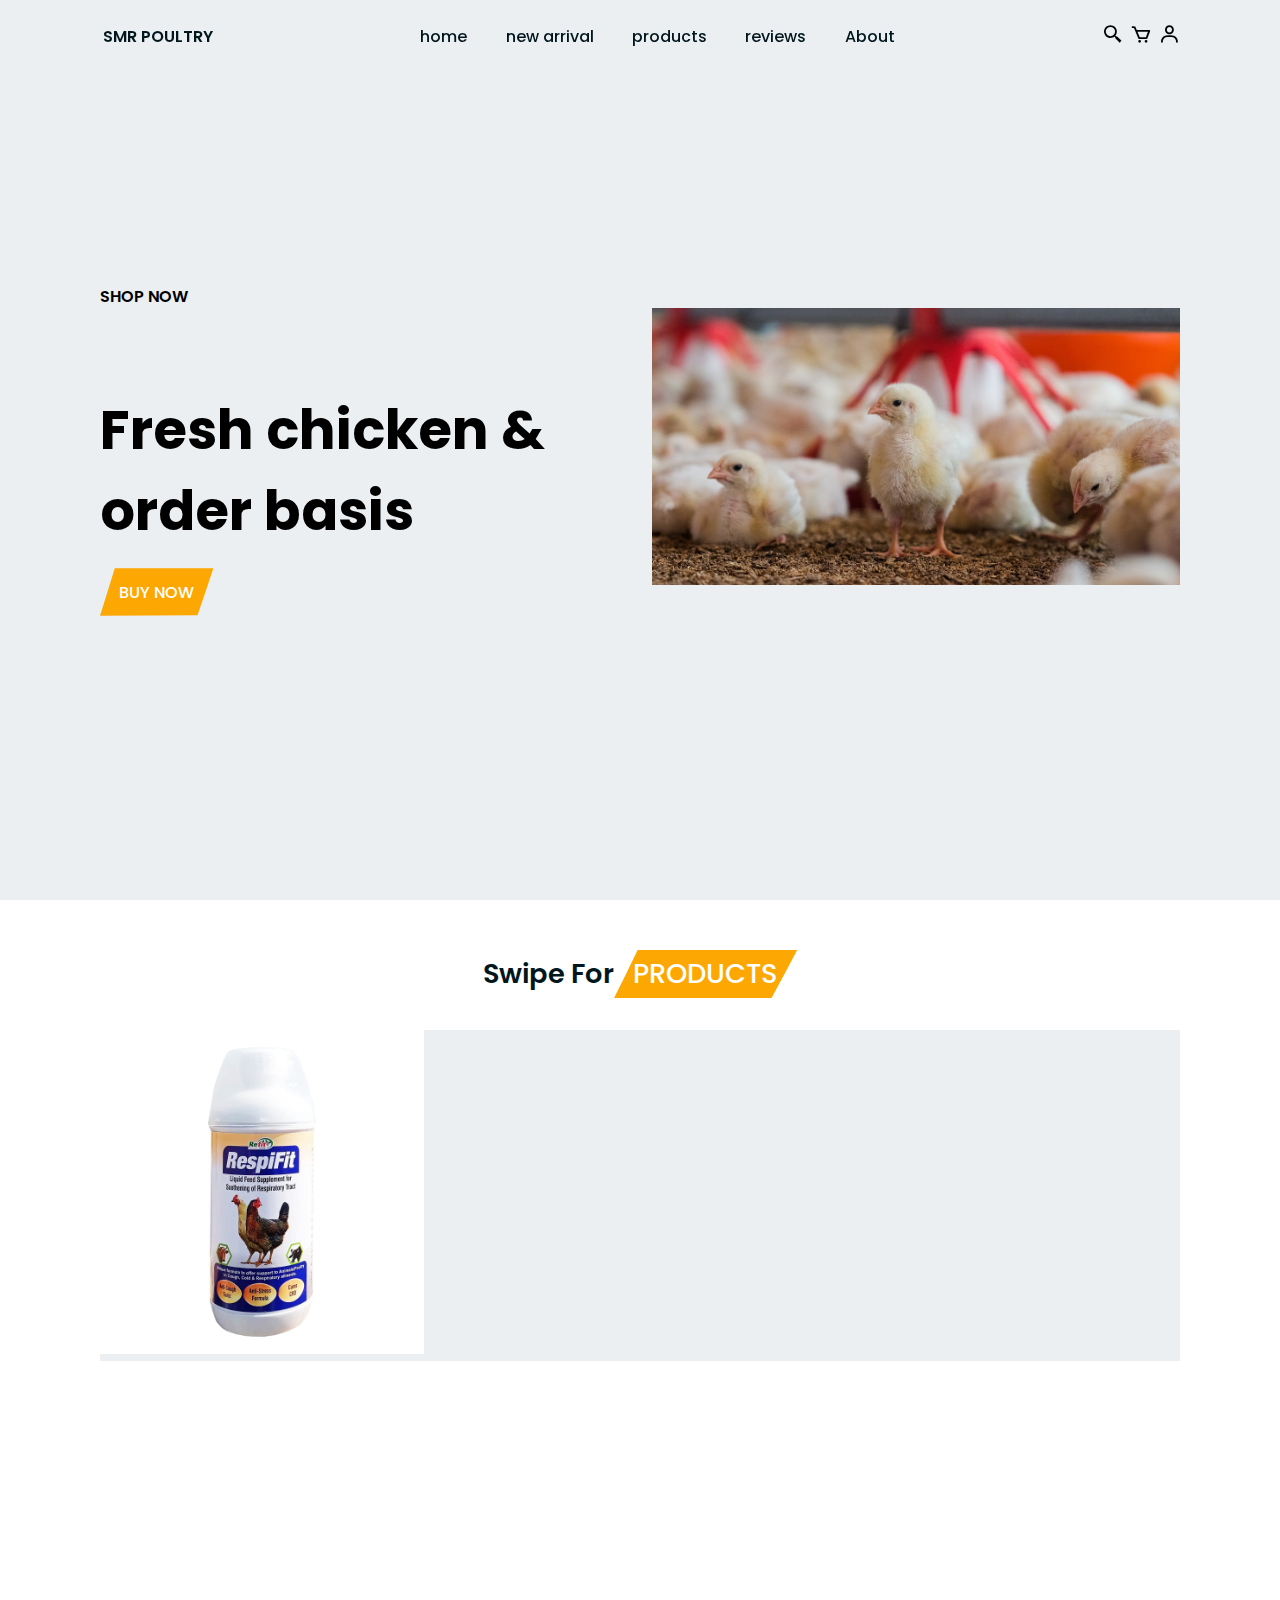
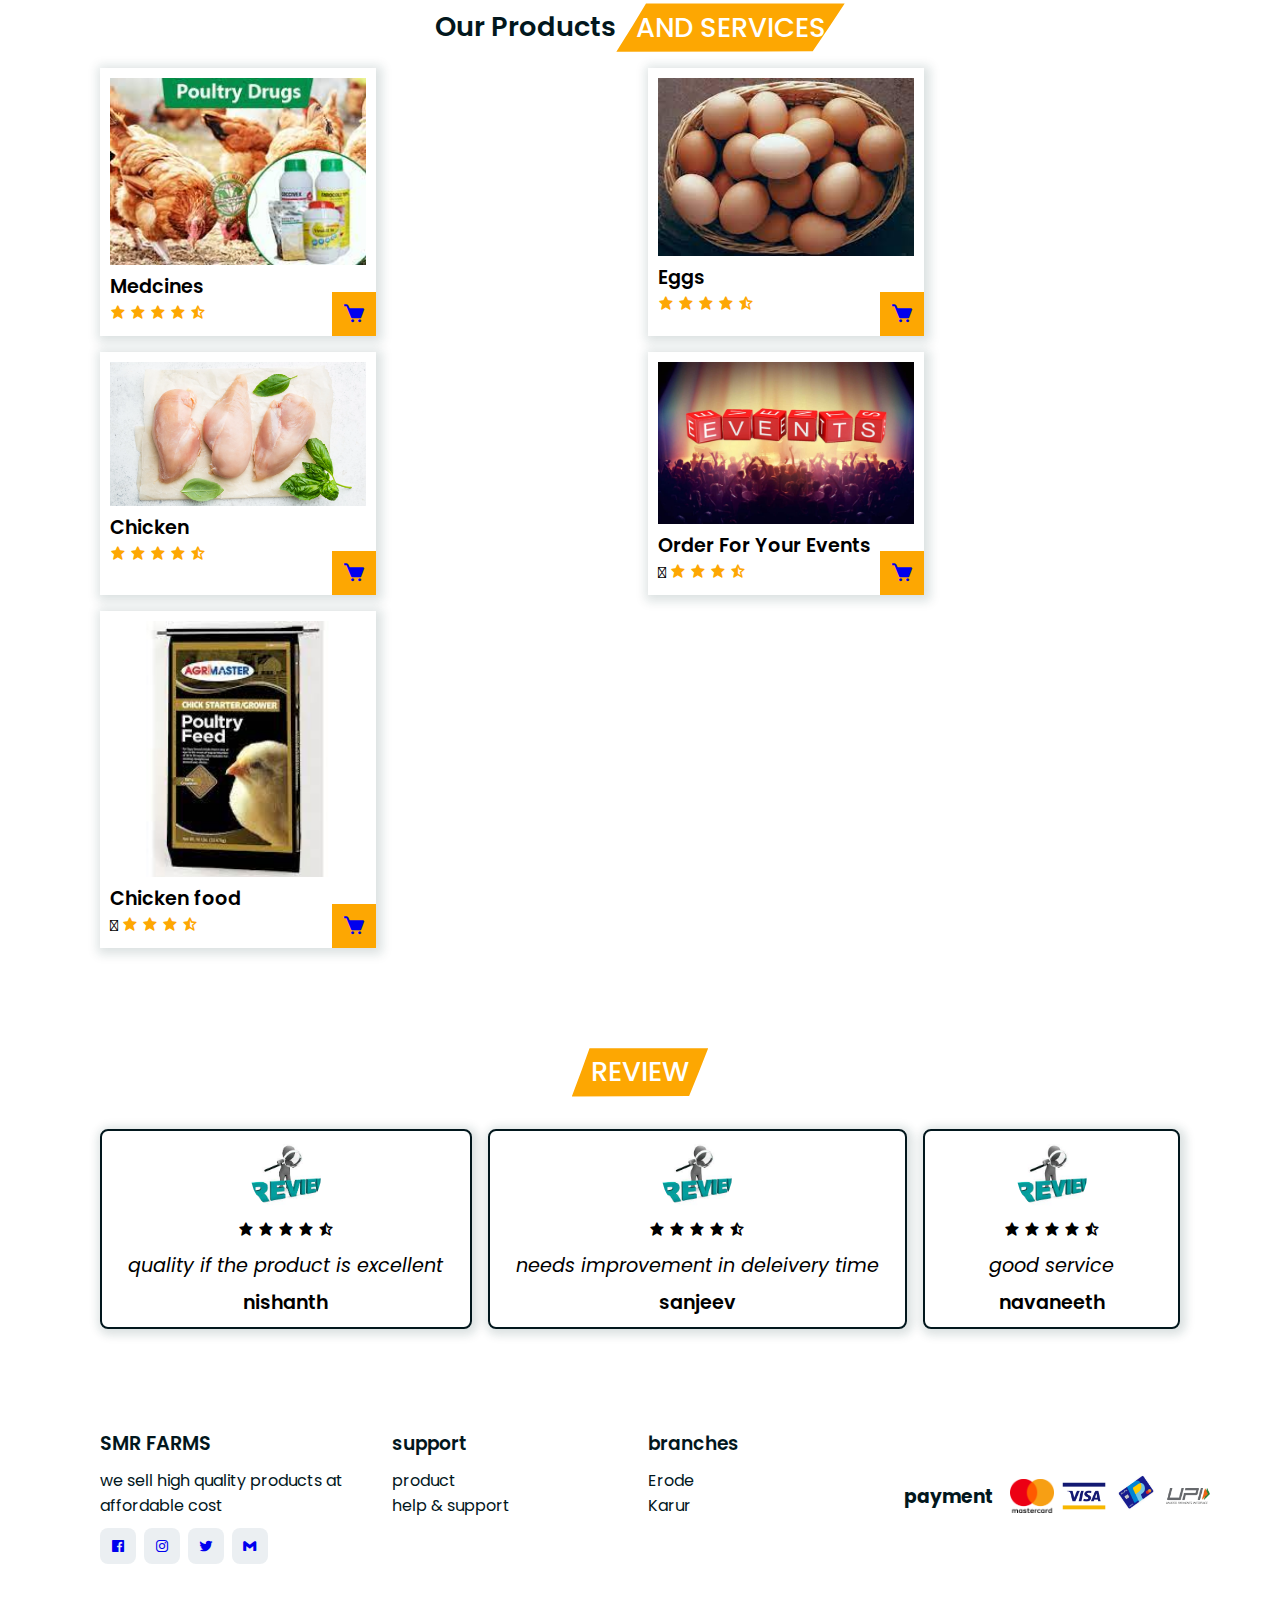
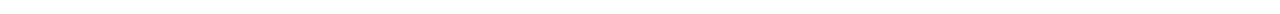
<file: index.html>
<!DOCTYPE html>
<html lang="en">
<head>
    <meta charset="UTF-8">
    <meta http-equiv="X-UA-Compatible" content="IE=edge">
    <meta name="viewport" content="width=device-width, initial-scale=1.0">
    <title>smr poultry farms</title>
    <link rel="stylesheet" href="style.css">
    <link rel="stylesheet"
    href="https://cdn.jsdelivr.net/npm/boxicons@latest/css/boxicons.min.css">
  <!-- Link Swiper's CSS -->
  <link
  rel="stylesheet"
  href="https://cdn.jsdelivr.net/npm/swiper/swiper-bundle.min.css"/>

</head>
<body>
 <header>
<a href="#" class="logo"><i class='bx bx-mobiEle-alt'></i>SMR POULTRY </a>
<ul class="navbar">
<li><a href="#home">home</a></li>
<li><a href="#new">new arrival</a></li>
<li><a href="#products">products</a></li>
<li><a href="#reviews">reviews</a></li>
<li><a href="about.html">About</a></li>





</ul>

<div class="header-icons">
    <i class='bx bx-menu'id="menu-icon"></i>
    <i class='bx bx-search-alt-2'id="search-icon"></i>
    <i class='bx bx-cart'id="cart-icon"></i>
    <i class='bx bx-user'id="user-icon"></i>
</div>


<div class="search-box">
    <input type="search" name="" id=""placeholder="search here...">
</div>
<div class="cart">
    
    <!--box1-->
    <div class="box">
        <img src="/51wfq1yHf9L._SL1024_.jpg" alt="">
        <div class="text">
        <h3>nephtone </h3>
        <span>rs.170</span>
        
    </div>
    <i class='bx bx-trash' ></i>
    </div>
    <div class="quantity">
        <span>quantity:</span>
        <input type="number" min="1" max="100" value="1">
     
  
      </div>
    <!--box2-->
        <div class="box">
        <img src="/country-chicken-egg-500x500.jpg" alt="">
        <div class="text">
        <h3>egg </h3>
        <span>rs.250</span>
        
    </div>
    <i class='bx bx-trash' ></i>
    </div>
    <div class="quantity">
        <span>quantity:</span>
        <input type="number" min="1" max="100" value="1">
     
  
      </div>

    <div class="box">
        <img src="/images (3).jpeg" alt="">
        <div class="text">
        <h3>country starter </h3>
        <span>rs.300</span>
        
    </div>
    <i class='bx bx-trash' ></i>
    </div>
    <div class="quantity">
        <span>quantity:</span>
        <input type="number" min="1" max="100" value="1">
      </div>
    <h2>total : rs 720</h2>

<a href="payment.html" class="btn">checkout</a>
</div>

<!--user-->
<div class="user">
    <h2>Login now</h2>
    <input type="email" placeholder="your email...">
    <input type="password" name="" id=""placeholder="password">
    <input type="submit" value="Login" class="login-btn">
    <p>forget password <a href="#"> reset now</a></p>
    <p>don't have account <a href="#"> create account</a></p>

</div>



 </header>
 <!--HOME-->
 <section class="home" id="home">
    <div class="home-text">
        <span>SHOP NOW</span>
        <h1> <br>Fresh chicken &  order basis</h1>
        <a href="#" class="btn">Buy Now</a>
    </div>
    <div class="home-img">
        <img src="/WAM7439.jpg" alt="">

    </div>

 </section>
<!--new arrival-->
<section class="new" id="new">
    <div class="heading">
        <h1>swipe for<span>products</span></h1>
    </div>
    <div class="swiper new-arrival">
        <div class="swiper-wrapper">

            <div class="swiper-slide box">
                <img src="/61vwTGCxDgL._SL1500_.jpg" alt="" height="100" width="100">
                <div class="content">
                </div>
            </div>

            <div class="swiper-slide box">
                <img src="/should-you-wash-chicken.jpg" alt="">
                <div class="content">
                </div>
            </div>
            <div class="swiper-slide box">
                <img src="/81DHocRhGnL.jpg" alt="">
                <div class="content">
                </div>
            </div>


            <div class="swiper-slide box">
                <img src="/images (2).jpeg" alt="">
                <div class="content">
                </div>
            </div>
            <div class="swiper-slide box">
                <img src="/images (4).jpeg" alt="">
                <div class="content">
                </div>
            </div>


            
            <div class="swiper-slide box">
                <img src="/Buy-Fresh-Chicken-Online.png" alt="">
                <div class="content">
                </div>
            </div>

            
            <div class="swiper-slide box">
                <img src="/51wfq1yHf9L._SL1024_.jpg" alt=""><p></p>
                <div class="content">
                </div>
            </div>
            
            <div class="swiper-slide box">
                <img src="/maxresdefault.jpg" alt="">
                <div class="content">
                </div>
            </div>
            
        </div>
    </div>
</section>   

<!--products-->
<section class="products" id="products">
    <div class="heading">
        <h1>our products<span>And services</span></h1>
    </div>
    <div class="product-container">
      <div class="box">
        <a href="medicines.html"><img src="/images.jpeg" alt=""></a> 
        <div class="content">
    <h2>Medcines</h2>
    <div class="stars">
        <i class='bx bxs-star'></i>
        <i class='bx bxs-star'></i>
        <i class='bx bxs-star'></i>
        <i class='bx bxs-star'></i>
        <i class='bx bxs-star-half'></i>
    </div>
    <a href="medicines.html">
    <i class='bx bxs-cart'></i>
    </a>
 </div> 
        </div>      
<br>
        <div class="box">
            <a href="eggs.html"><img src="/download.jpeg" alt=""></a> 

 <div class="content">
    <h2>Eggs</h2>
    <div class="stars">
        <i class='bx bxs-star'></i>
        <i class='bx bxs-star'></i>
        <i class='bx bxs-star'></i>
        <i class='bx bxs-star'></i>
        <i class='bx bxs-star-half'></i>
    </div>
    <a href="eggs.html">
    <i class='bx bxs-cart'></i>
    </a>
 </div> 
        </div>    
<br>
        <div class="box">
            <a href="chicken.html"><img src="/should-you-wash-chicken.jpg" alt=""></a> 

 <div class="content">
    <h2>Chicken</h2>
    <div class="stars">
        <i class='bx bxs-star'></i>
        <i class='bx bxs-star'></i>
        <i class='bx bxs-star'></i>
        <i class='bx bxs-star'></i>
        <i class='bx bxs-star-half'></i>
    </div>
    <a href="chicken.html">
    <i class='bx bxs-cart'></i>
    </a>
 </div> 
        </div>
<br>

        <div class="box">
            
            <a href="order.html"><img src="/events-in-hyderabad.jpg" alt=""></a> 

 <div class="content">
    <h2>Order For Your Events</h2>
    <div class="stars">
        <i class=' bxs-star'></i>
        <i class='bx bxs-star'></i>
        <i class='bx bxs-star'></i>
        <i class='bx bxs-star'></i>
        <i class='bx bxs-star-half'></i>
    </div>
    <a href="order.html">
    
    <i class='bx bxs-cart'></i>
    </a>
 </div> 
        </div>
        <br>
        <div class="box">
            
            <a href="chicken food.html"><img src="/images (4).jpeg" alt=""></a> 

 <div class="content">
    <h2>Chicken food</h2>
    <div class="stars">
        <i class='bxs-star'></i>
        <i class='bx bxs-star'></i>
        <i class='bx bxs-star'></i>
        <i class='bx bxs-star'></i>
        <i class='bx bxs-star-half'></i>
    </div>
    <a href="chicken food.html">
    
    <i class='bx bxs-cart'></i>
    </a>
 </div> 
        </div>
  
    </div>
</section> 
<!--review-->

<section class="reviews" id="reviews">
    <div class="heading">
        <h1><span>Review</span></h1>
    </div>
    <div class="reviews-container">
        <div class="box">
            <img src="/review.jfif" alt="">
            <div class="stars">
                <i class='bx bxs-star'></i>
                <i class='bx bxs-star'></i>
                <i class='bx bxs-star'></i>
                <i class='bx bxs-star'></i>
                <i class='bx bxs-star-half'></i>
                
            </div>
<p>quality if the product is excellent</p>       
 <h2>nishanth</h2>
        </div>
        <div class="box">
            <img src="/review.jfif" alt="">
            <div class="stars">
                <i class='bx bxs-star'></i>
                <i class='bx bxs-star'></i>
                <i class='bx bxs-star'></i>
                <i class='bx bxs-star'></i>
                <i class='bx bxs-star-half'></i>
                
            </div>
            <p>needs improvement in deleivery time </p>
        <h2>sanjeev</h2>
        </div>
        <div class="box">
            <img src="/review.jfif" alt="">
            <div class="stars">
                <i class='bx bxs-star'></i>
                <i class='bx bxs-star'></i>
                <i class='bx bxs-star'></i>
                <i class='bx bxs-star'></i>
                <i class='bx bxs-star-half'></i>
                
            </div>
<p>good service</p>
        <h2>navaneeth</h2>
        </div>
    </div>
    
</section>

<!--footer-->
<section class="footer">
    <div class="footer-box">
        <h2>SMR FARMS </h2>
        <p>we sell high quality products  at affordable cost</p>
        <div class="social">
            <a href="#"><i class='bx bxl-facebook-square'></i></a>
            <a href="#"><i class='bx bxl-instagram'></i></a>

            <a href="#"><i class='bx bxl-twitter' ></i></a>
            <a href="#"><i class='bx bxl-gmail' ></i></a>

        </div>
    </div>
    <div class="footer-box">
        <h3>support</h3>
        <li><a href="#">product</a></li>
        <li><a href="#">help & support</a></li>
     

    </div>
    <div class="footer-box">
        <h3>branches</h3>
        <li><a href="#">Erode</a></li>
        <li><a href="#">Karur</a></li>
       


    </div>
    <div class="payment">
        <h3>payment</h3>
        <br>
  <img src="/Mastercard-logo.svg.png" alt="">
<img src="/Visa.svg.png" alt="">
<img src="/paypal.png" alt="">
<img src="/1200px-UPI-Logo-vector.svg.png" alt="">
    </div>


</section>

  <!-- Swiper JS -->
  <script src="https://cdn.jsdelivr.net/npm/swiper/swiper-bundle.min.js"></script>


<script src="main.js"></script>   
</body>
</html>
</file>
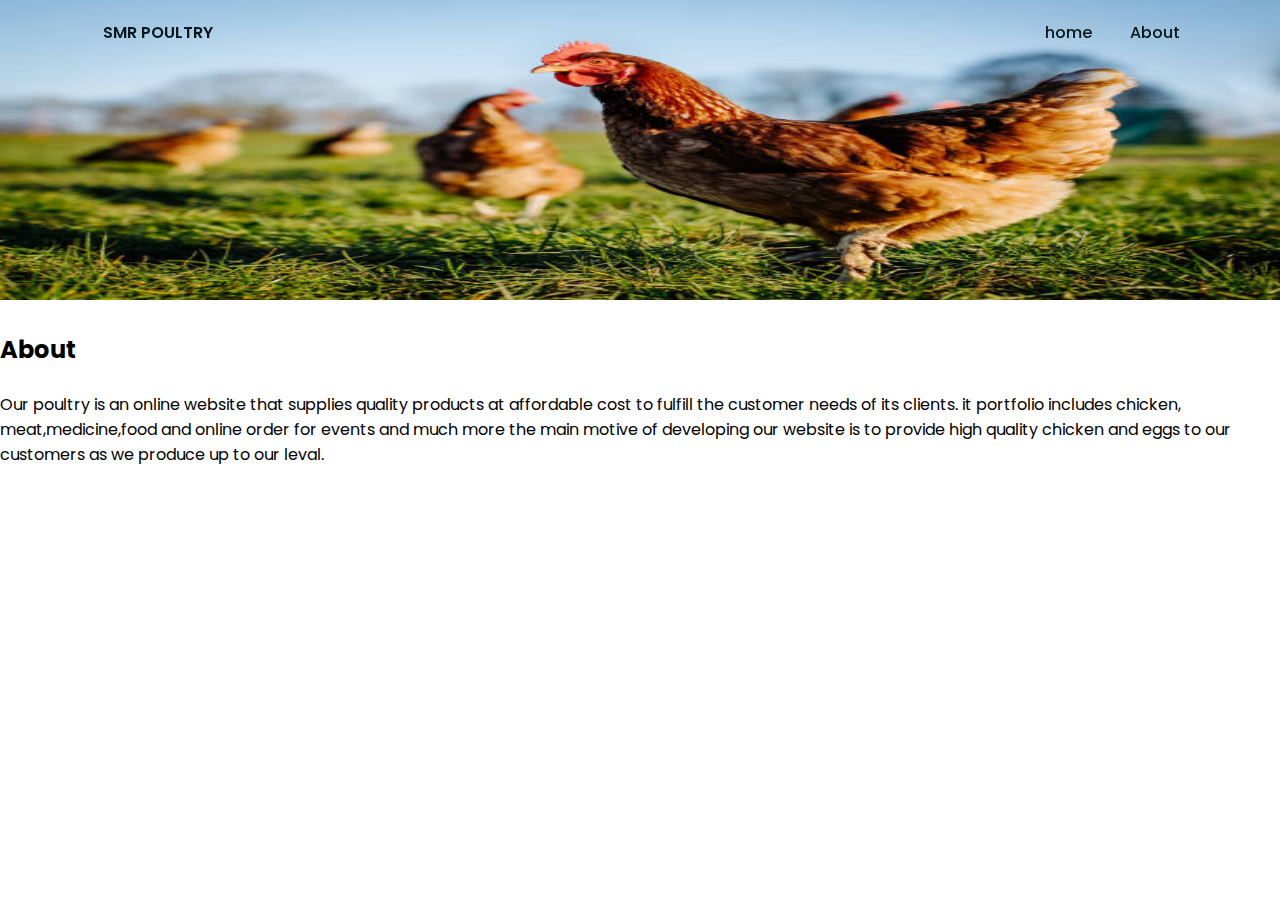
<file: about.html>
<!DOCTYPE html>
<html lang="en">
<head>
    <meta charset="UTF-8">
    <meta http-equiv="X-UA-Compatible" content="IE=edge">
    <meta name="viewport" content="width=device-width, initial-scale=1.0">
    <title>smr poultry farms</title>
    <link rel="stylesheet" href="style.css">
    <link rel="stylesheet"
    href="https://cdn.jsdelivr.net/npm/boxicons@latest/css/boxicons.min.css">
  <!-- Link Swiper's CSS -->
  <link
  rel="stylesheet"
  href="https://cdn.jsdelivr.net/npm/swiper/swiper-bundle.min.css"/>

</head>
<body>
 <header>
<a href="#" class="logo"><i class='bx bx-mobiEle-alt'></i>SMR POULTRY </a>
<ul class="navbar">
<li><a href="index.html">home</a></li>

<li><a href="about.html">About</a></li>
</ul>
 </header>

 
 <div class="home-img">
    <img src="/istockphoto-1217649450-612x612.jpg" alt="" height="300" width="10">

</div>
<br>
<h2> About</h2>
<p>
    <br>
Our poultry is an online website that supplies quality products at affordable cost to fulfill the 
customer needs of its clients. it portfolio includes chicken, meat,medicine,food and online order for events and much more
the main motive of developing our website is to provide high quality chicken and eggs to our customers
as we produce up to our leval.
</p>
</body>
</html>
</file>
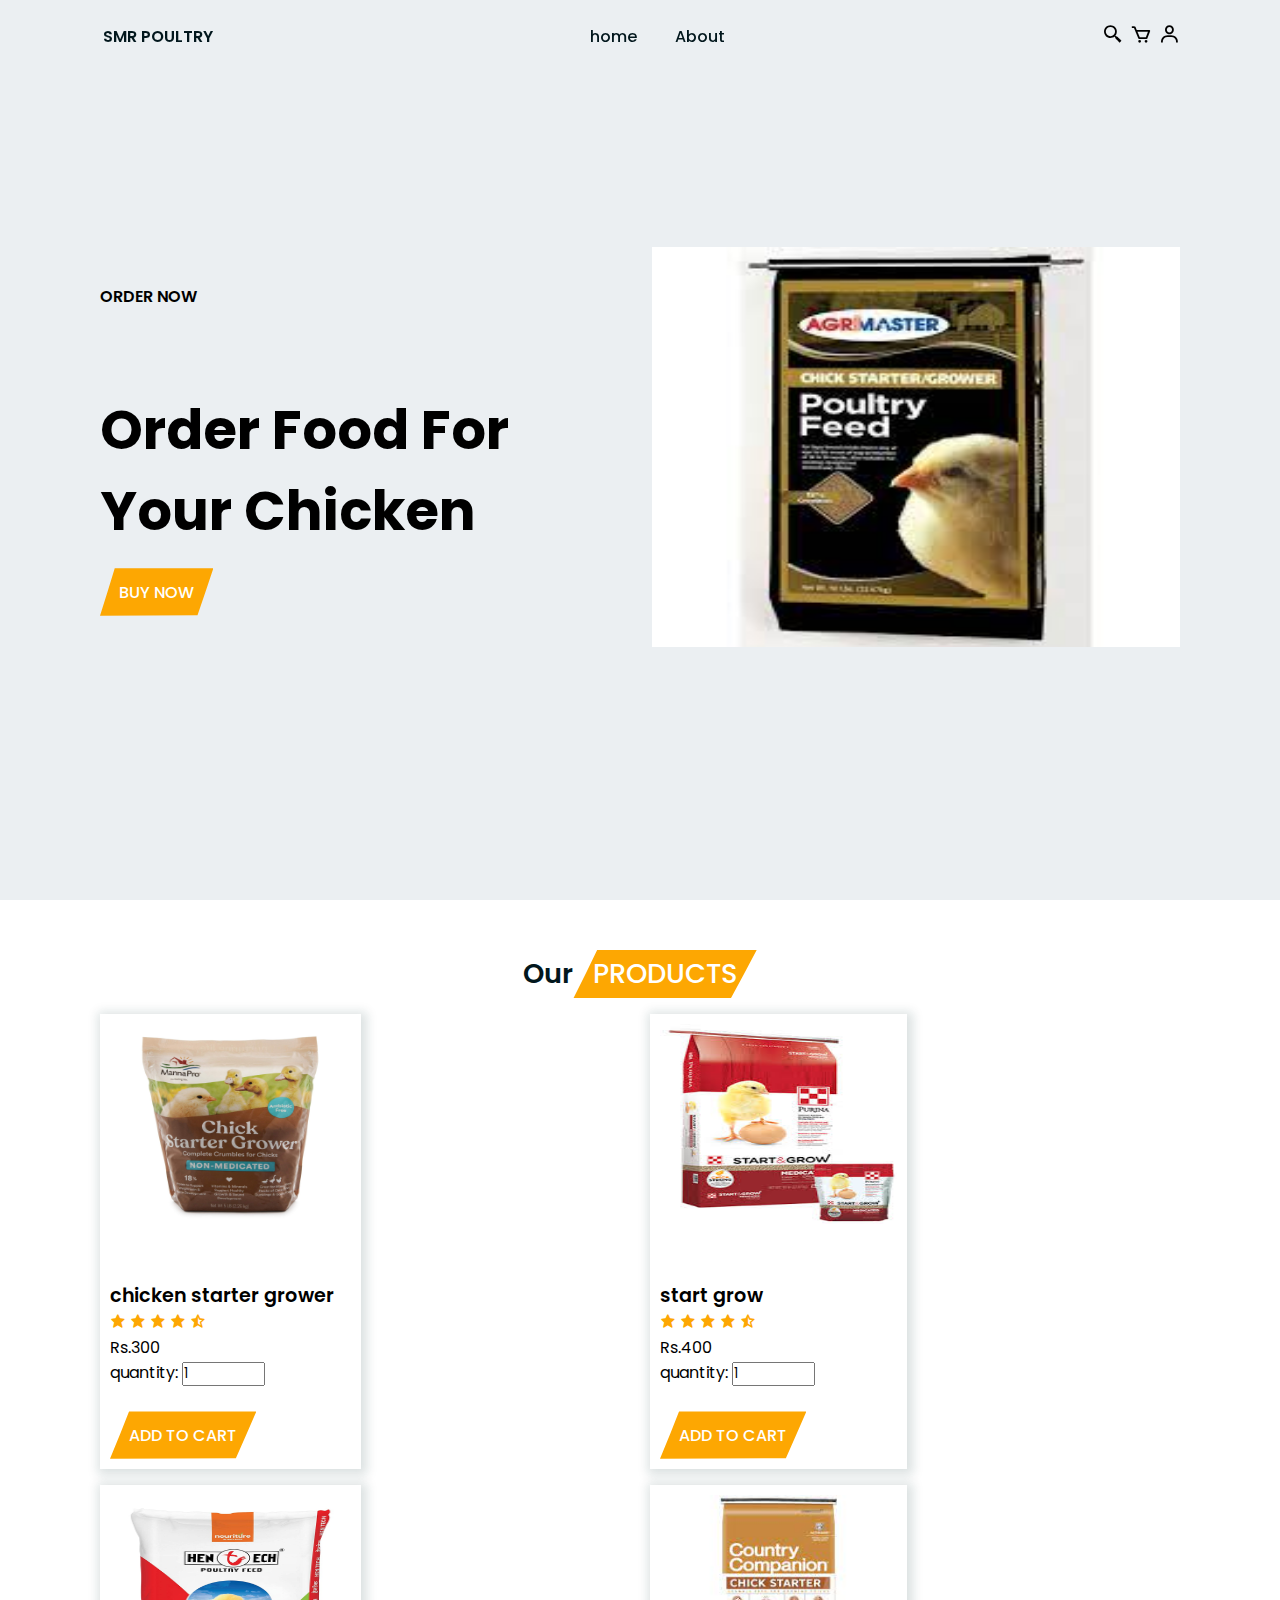
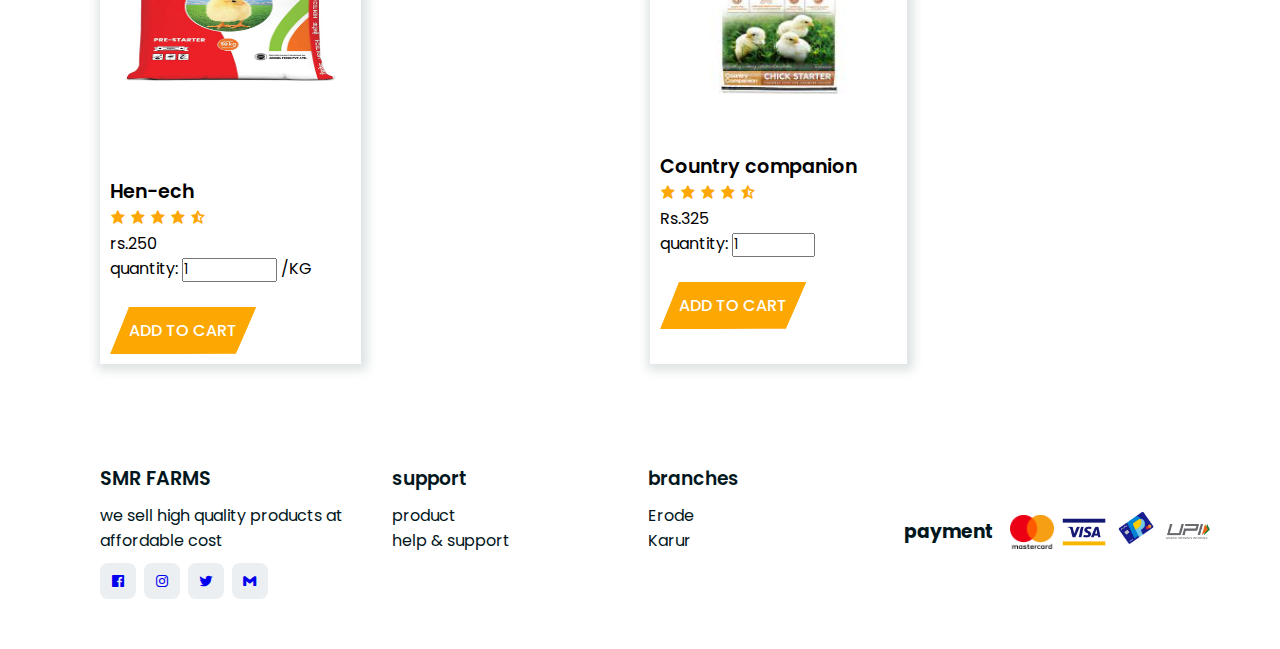
<file: chicken food.html>
<!DOCTYPE html>
<html lang="en">
<head>
    <meta charset="UTF-8">
    <meta http-equiv="X-UA-Compatible" content="IE=edge">
    <meta name="viewport" content="width=device-width, initial-scale=1.0">
    <title>smr poultry farms</title>
    <link rel="stylesheet" href="style.css">
    <link rel="stylesheet"
    href="https://cdn.jsdelivr.net/npm/boxicons@latest/css/boxicons.min.css">
  <!-- Link Swiper's CSS -->
  <link
  rel="stylesheet"
  href="https://cdn.jsdelivr.net/npm/swiper/swiper-bundle.min.css"/>

</head>
<body>
 <header>
<a href="#" class="logo"><i class='bx bx-mobiEle-alt'></i>SMR POULTRY </a>
<ul class="navbar">
<li><a href="index.html">home</a></li>

<li><a href="about.html">About</a></li>




</ul>

<div class="header-icons">
    <i class='bx bx-menu'id="menu-icon"></i>
    <i class='bx bx-search-alt-2'id="search-icon"></i>
    <i class='bx bx-cart'id="cart-icon"></i>
    <i class='bx bx-user'id="user-icon"></i>
</div>


<div class="search-box">
    <input type="search" name="" id=""placeholder="search here...">
</div>
<div class="cart">
    <!--box1-->
    <div class="box">
        <img src="/51wfq1yHf9L._SL1024_.jpg" alt="">
        <div class="text">
        <h3>nephtone </h3>
        <span>rs.170</span>
        
    </div>
    <i class='bx bx-trash' ></i>
    </div>
    <div class="quantity">
        <span>quantity:</span>
        <input type="number" min="1" max="100" value="1">
     
  
      </div>
    <!--box2-->
        <div class="box">
        <img src="/country-chicken-egg-500x500.jpg" alt="">
        <div class="text">
        <h3>egg </h3>
        <span>rs.250</span>
        
    </div>
    <i class='bx bx-trash' ></i>
    </div>
    <div class="quantity">
        <span>quantity:</span>
        <input type="number" min="1" max="100" value="1">
     
  
      </div>

    <div class="box">
        <img src="/images (3).jpeg" alt="">
        <div class="text">
        <h3>country starter </h3>
        <span>rs.300</span>
        
    </div>
    <i class='bx bx-trash' ></i>
    </div>
    <div class="quantity">
        <span>quantity:</span>
        <input type="number" min="1" max="100" value="1">
      </div>
    <h2>total : rs 720</h2>

<a href="payment.html" class="btn">checkout</a>
</div>

<!--user-->
<div class="user">
    <h2>Login now</h2>
    <input type="email" placeholder="your email...">
    <input type="password" name="" id=""placeholder="password">
    <input type="submit" value="Login" class="login-btn">
    <p>forget password <a href="#"> reset now</a></p>
    <p>don't have account <a href="#"> create account</a></p>

</div>



 </header>
 <!--HOME-->
 <section class="home" id="home">
    <div class="home-text">
        <span>ORDER NOW</span>
        <h1> <br>Order Food For Your Chicken</h1>
        <a href="#" class="btn">Buy Now</a>
    </div>
    <div class="home-img">
        <img src="/images (4).jpeg" alt="" height="400" width="100">

    </div>

 </section>


<!--products-->
<section class="products" id="products">
    <div class="heading">
        <h1>our<span>Products</span></h1>
    </div>
    <div class="product-container">
      
            <div class="box">
            <img src="/81DHocRhGnL.jpg" alt=""height="200" width="50">
              <div class="content">
                <br>
                
                <br>

          <h2>chicken starter grower</h2>
          <div class="stars">
              <i class='bx bxs-star'></i>
              <i class='bx bxs-star'></i>
              <i class='bx bxs-star'></i>
              <i class='bx bxs-star'></i>
              <i class='bx bxs-star-half'></i>
          </div>
          <span>Rs.300</span>
          <div class="quantity">
            <span>quantity:</span>
            <input type="number" min="1" max="100" value="1">
         
      
          </div>
          <br>
          
      <a href="#" class="btn">add to cart</a>
       </div> 
              </div>      
              <br>
              <div class="box">
          <img src="/images (2).jpeg" alt="" height="200" width="60"> 
                <div class="content">
                    <br>
                    <br>
                    
            <h2>start grow</h2>
            <div class="stars">
                <i class='bx bxs-star'></i>
                <i class='bx bxs-star'></i>
                <i class='bx bxs-star'></i>
                <i class='bx bxs-star'></i>
                <i class='bx bxs-star-half'></i>
            </div>
            <span>Rs.400</span>
            <div class="quantity">
              <span>quantity:</span>
              <input type="number" min="1" max="100" value="1">
           
        
            </div>
            <br>
        <a href="#" class="btn">add to cart</a>
         </div> 
                </div>   
<br>
                <div class="box">
  <img src="/71yyRcfRUnL._SL1500_.jpg" alt="" height="200" width="30"> 
    <div class="content">
      <br>
      
      <br>
<br>
<h2>Hen-ech</h2>

<div class="stars">
    <i class='bx bxs-star'></i>
    <i class='bx bxs-star'></i>
    <i class='bx bxs-star'></i>
    <i class='bx bxs-star'></i>
    <i class='bx bxs-star-half'></i>
</div>
<span>rs.250</span>
<div class="quantity">
  <span>quantity:</span>
  <input type="number" min="1" max="1000"value="1">
  <span>/KG</span>


</div>
<br>
<a href="#" class="btn">add to cart</a>
</div> 
    </div>      
                
                <br>
                
                <div class="box">
              <img src="/images (3).jpeg" alt="" height="200" width="50">
                  <div class="content">
                    <br>
                    <br>
                    
              <h2>Country companion</h2>
              <div class="stars">
                  <i class='bx bxs-star'></i>
                  <i class='bx bxs-star'></i>
                  <i class='bx bxs-star'></i>
                  <i class='bx bxs-star'></i>
                  <i class='bx bxs-star-half'></i>
              </div>
              <span>Rs.325</span>
              <div class="quantity">
                <span>quantity:</span>
                <input type="number" min="1" max="100" value="1">
             
          
              </div>
              <br>
          <a href="#" class="btn">add to cart</a>

<!--chicken food-->


           </div> 
                  </div>      
        
        
  
    </div>
</section> 
<!--review-->

<!--footer-->
<section class="footer">
    <div class="footer-box">
        <h2>SMR FARMS </h2>
        <p>we sell high quality products  at affordable cost</p>
        <div class="social">
            <a href="#"><i class='bx bxl-facebook-square'></i></a>
            <a href="#"><i class='bx bxl-instagram'></i></a>

            <a href="#"><i class='bx bxl-twitter' ></i></a>
            <a href="#"><i class='bx bxl-gmail' ></i></a>

        </div>
    </div>
    <div class="footer-box">
        <h3>support</h3>
        <li><a href="#">product</a></li>
        <li><a href="#">help & support</a></li>
       

    </div>
    <div class="footer-box">
        <h3>branches</h3>
        <li><a href="#">Erode</a></li>
        <li><a href="#">Karur</a></li>
        

    </div>
    <div class="payment">
        <h3>payment</h3>
        <br>
  <img src="/Mastercard-logo.svg.png" alt="">
<img src="/Visa.svg.png" alt="">
<img src="/paypal.png" alt="">
<img src="/1200px-UPI-Logo-vector.svg.png" alt="">
    </div>


</section>

  <!-- Swiper JS -->
  <script src="https://cdn.jsdelivr.net/npm/swiper/swiper-bundle.min.js"></script>
<script src="main.js"></script>   
</body>
</html>
</file>
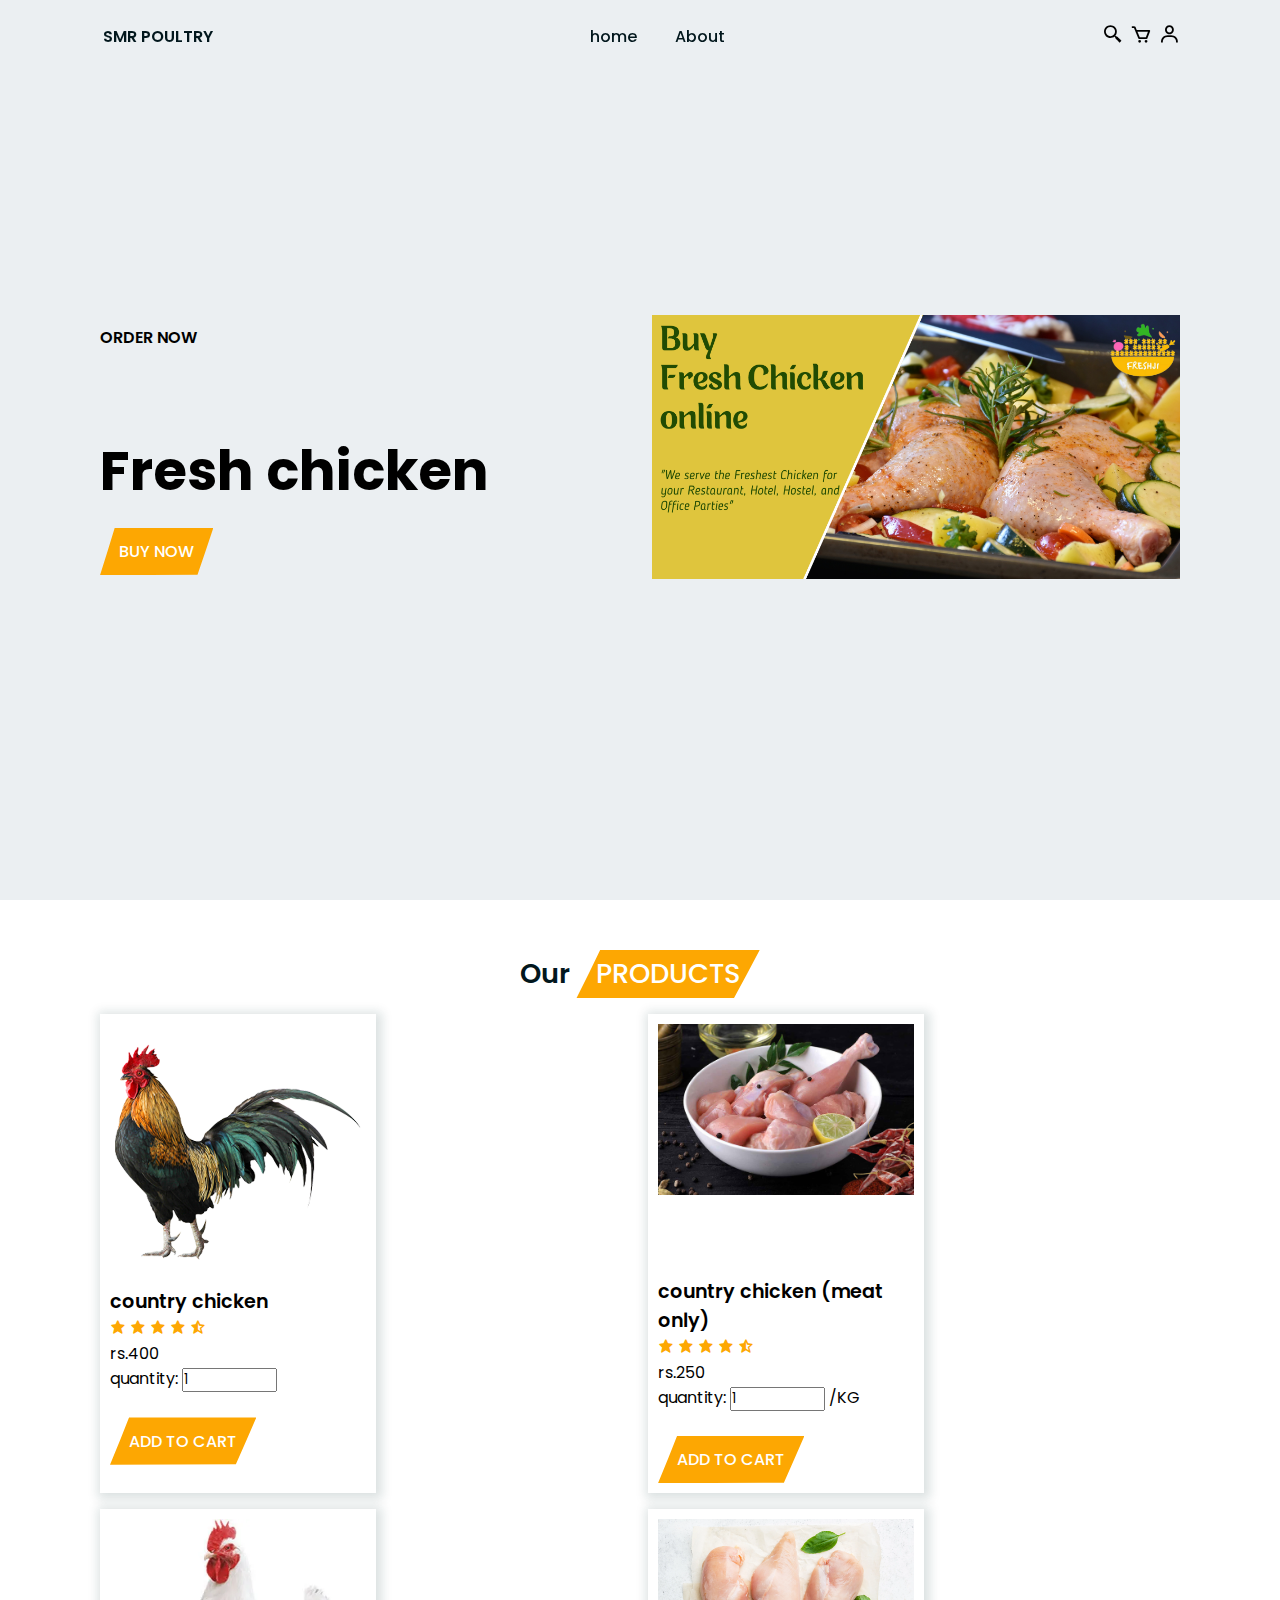
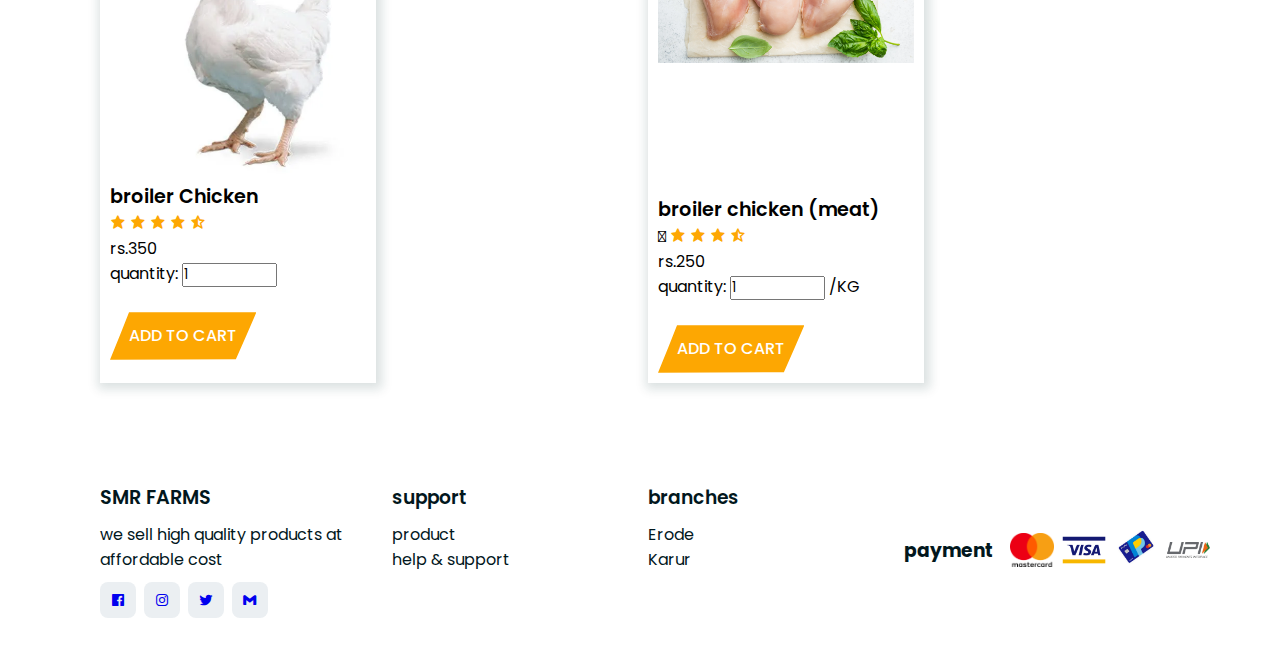
<file: chicken.html>
<!DOCTYPE html>
<html lang="en">
<head>
    <meta charset="UTF-8">
    <meta http-equiv="X-UA-Compatible" content="IE=edge">
    <meta name="viewport" content="width=device-width, initial-scale=1.0">
    <title>smr poultry farms</title>
    <link rel="stylesheet" href="style.css">
    <link rel="stylesheet"
    href="https://cdn.jsdelivr.net/npm/boxicons@latest/css/boxicons.min.css">
  <!-- Link Swiper's CSS -->
  <link
  rel="stylesheet"
  href="https://cdn.jsdelivr.net/npm/swiper/swiper-bundle.min.css"/>

</head>
<body>
 <header>
<a href="#" class="logo"><i class='bx bx-mobiEle-alt'></i>SMR POULTRY </a>
<ul class="navbar">
<li><a href="index.html">home</a></li>

<li><a href="about.html">About</a></li>




</ul>

<div class="header-icons">
    <i class='bx bx-menu'id="menu-icon"></i>
    <i class='bx bx-search-alt-2'id="search-icon"></i>
    <i class='bx bx-cart'id="cart-icon"></i>
    <i class='bx bx-user'id="user-icon"></i>
</div>


<div class="search-box">
    <input type="search" name="" id=""placeholder="search here...">
</div>
<div class="cart">
    <!--box1-->
    <div class="box">
      <img src="/51wfq1yHf9L._SL1024_.jpg" alt="">
      <div class="text">
      <h3>nephtone </h3>
      <span>rs.170</span>
      
  </div>
  <i class='bx bx-trash' ></i>
  </div>
  <div class="quantity">
      <span>quantity:</span>
      <input type="number" min="1" max="100" value="1">
   

    </div>
  <!--box2-->
      <div class="box">
      <img src="/country-chicken-egg-500x500.jpg" alt="">
      <div class="text">
      <h3>egg </h3>
      <span>rs.250</span>
      
  </div>
  <i class='bx bx-trash' ></i>
  </div>
  <div class="quantity">
      <span>quantity:</span>
      <input type="number" min="1" max="100" value="1">
   

    </div>

  <div class="box">
      <img src="/images (3).jpeg" alt="">
      <div class="text">
      <h3>country starter </h3>
      <span>rs.300</span>
      
  </div>
  <i class='bx bx-trash' ></i>
  </div>
  <div class="quantity">
      <span>quantity:</span>
      <input type="number" min="1" max="100" value="1">
    </div>
  <h2>total : rs 720</h2>
<a href="payment.html" class="btn">checkout</a>
</div>

<!--user-->
<div class="user">
    <h2>Login now</h2>
    <input type="email" placeholder="your email...">
    <input type="password" name="" id=""placeholder="password">
    <input type="submit" value="Login" class="login-btn">
    <p>forget password <a href="#"> reset now</a></p>
    <p>don't have account <a href="#"> create account</a></p>

</div>



 </header>
 <!--HOME-->
 <section class="home" id="home">
    <div class="home-text">
        <span>ORDER NOW</span>
        <h1> <br>Fresh chicken</h1>
        <a href="#" class="btn">Buy Now</a>
    </div>
    <div class="home-img">
        <img src="/Buy-Fresh-Chicken-Online.png" alt="">

    </div>

 </section>


<!--products-->
<section class="products" id="products">
  <div class="heading">
      <h1>our <span>Products</span></h1>
  </div>
  <div class="product-container">
    <div class="box">
    <img src="/right-chicken.png" alt=""> 
      <div class="content">
  <h2>country chicken</h2>
  <div class="stars">
      <i class='bx bxs-star'></i>
      <i class='bx bxs-star'></i>
      <i class='bx bxs-star'></i>
      <i class='bx bxs-star'></i>
      <i class='bx bxs-star-half'></i>
  </div>
  <span>rs.400</span>
  <div class="quantity">
    <span>quantity:</span>
    <input type="number" min="1" max="1000" value="1" >

 

  </div>
  <br>
<a href="#" class="btn">add to cart</a>
</div> 
      </div>      
<br>
<div class="box">
  <img src="/country-chichen-nattu-kozhi-raw-cut.jpg" alt=""> 
    <div class="content">
      <br>
      
      <br>
<br>
<h2>country chicken (meat only)</h2>

<div class="stars">
    <i class='bx bxs-star'></i>
    <i class='bx bxs-star'></i>
    <i class='bx bxs-star'></i>
    <i class='bx bxs-star'></i>
    <i class='bx bxs-star-half'></i>
</div>
<span>rs.250</span>
<div class="quantity">
  <span>quantity:</span>
  <input type="number" min="1" max="1000"value="1">
  <span>/KG</span>


</div>
<br>
<a href="#" class="btn">add to cart</a>
</div> 
    </div>      
<br>
      <div class="box">
      <img src="/images-1-jpg-500x500.webp" alt="">

<div class="content">
  <h2>broiler Chicken</h2>
  <div class="stars">
      <i class='bx bxs-star'></i>
      <i class='bx bxs-star'></i>
      <i class='bx bxs-star'></i>
      <i class='bx bxs-star'></i>
      <i class='bx bxs-star-half'></i>
  </div>
  <span>rs.350</span>
  <div class="quantity">
    <span>quantity:</span>
    <input type="number" min="1" max="1000" value="1">
    


  </div>
  <br>
<a href="#" class="btn">add to cart</a>
</div> 
      </div>
<br>
      <div class="box">
        <img src="/should-you-wash-chicken.jpg" alt="">

<div class="content">
  <br>
  <br>
  <br>
  <br>
  <br>
  
  <h2>broiler chicken (meat)</h2>
  <div class="stars">
      <i class=' bxs-star'></i>
      <i class='bx bxs-star'></i>
      <i class='bx bxs-star'></i>
      <i class='bx bxs-star'></i>
      <i class='bx bxs-star-half'></i>
  </div>
  <span>rs.250</span>
  <div class="quantity">
    <span>quantity:</span>
    <input type="number" min="1" max="1000" value="1">
    <span>/KG</span>


  </div>
  <br>
<a href="#" class="btn">add to cart</a>
</div> 
      </div>
      <br>

  </div>
</section> 
<!--review-->

<!--footer-->
<section class="footer">
    <div class="footer-box">
      <h2>SMR FARMS </h2>
      <p>we sell high quality products  at affordable cost</p>
        <div class="social">
            <a href="#"><i class='bx bxl-facebook-square'></i></a>
            <a href="#"><i class='bx bxl-instagram'></i></a>

            <a href="#"><i class='bx bxl-twitter' ></i></a>
            <a href="#"><i class='bx bxl-gmail' ></i></a>

        </div>
    </div>
    <div class="footer-box">
        <h3>support</h3>
        <li><a href="#">product</a></li>
        <li><a href="#">help & support</a></li>
    

    </div>
    <div class="footer-box">
        <h3>branches</h3>
        <li><a href="#">Erode</a></li>
        <li><a href="#">Karur</a></li>


    </div>
    <div class="payment">
        <h3>payment</h3>
        <br>
  <img src="/Mastercard-logo.svg.png" alt="">
<img src="/Visa.svg.png" alt="">
<img src="/paypal.png" alt="">
<img src="/1200px-UPI-Logo-vector.svg.png" alt="">
    </div>


</section>

  <!-- Swiper JS -->
  <script src="https://cdn.jsdelivr.net/npm/swiper/swiper-bundle.min.js"></script>
<script src="main.js"></script>   
</body>
</html>
</file>
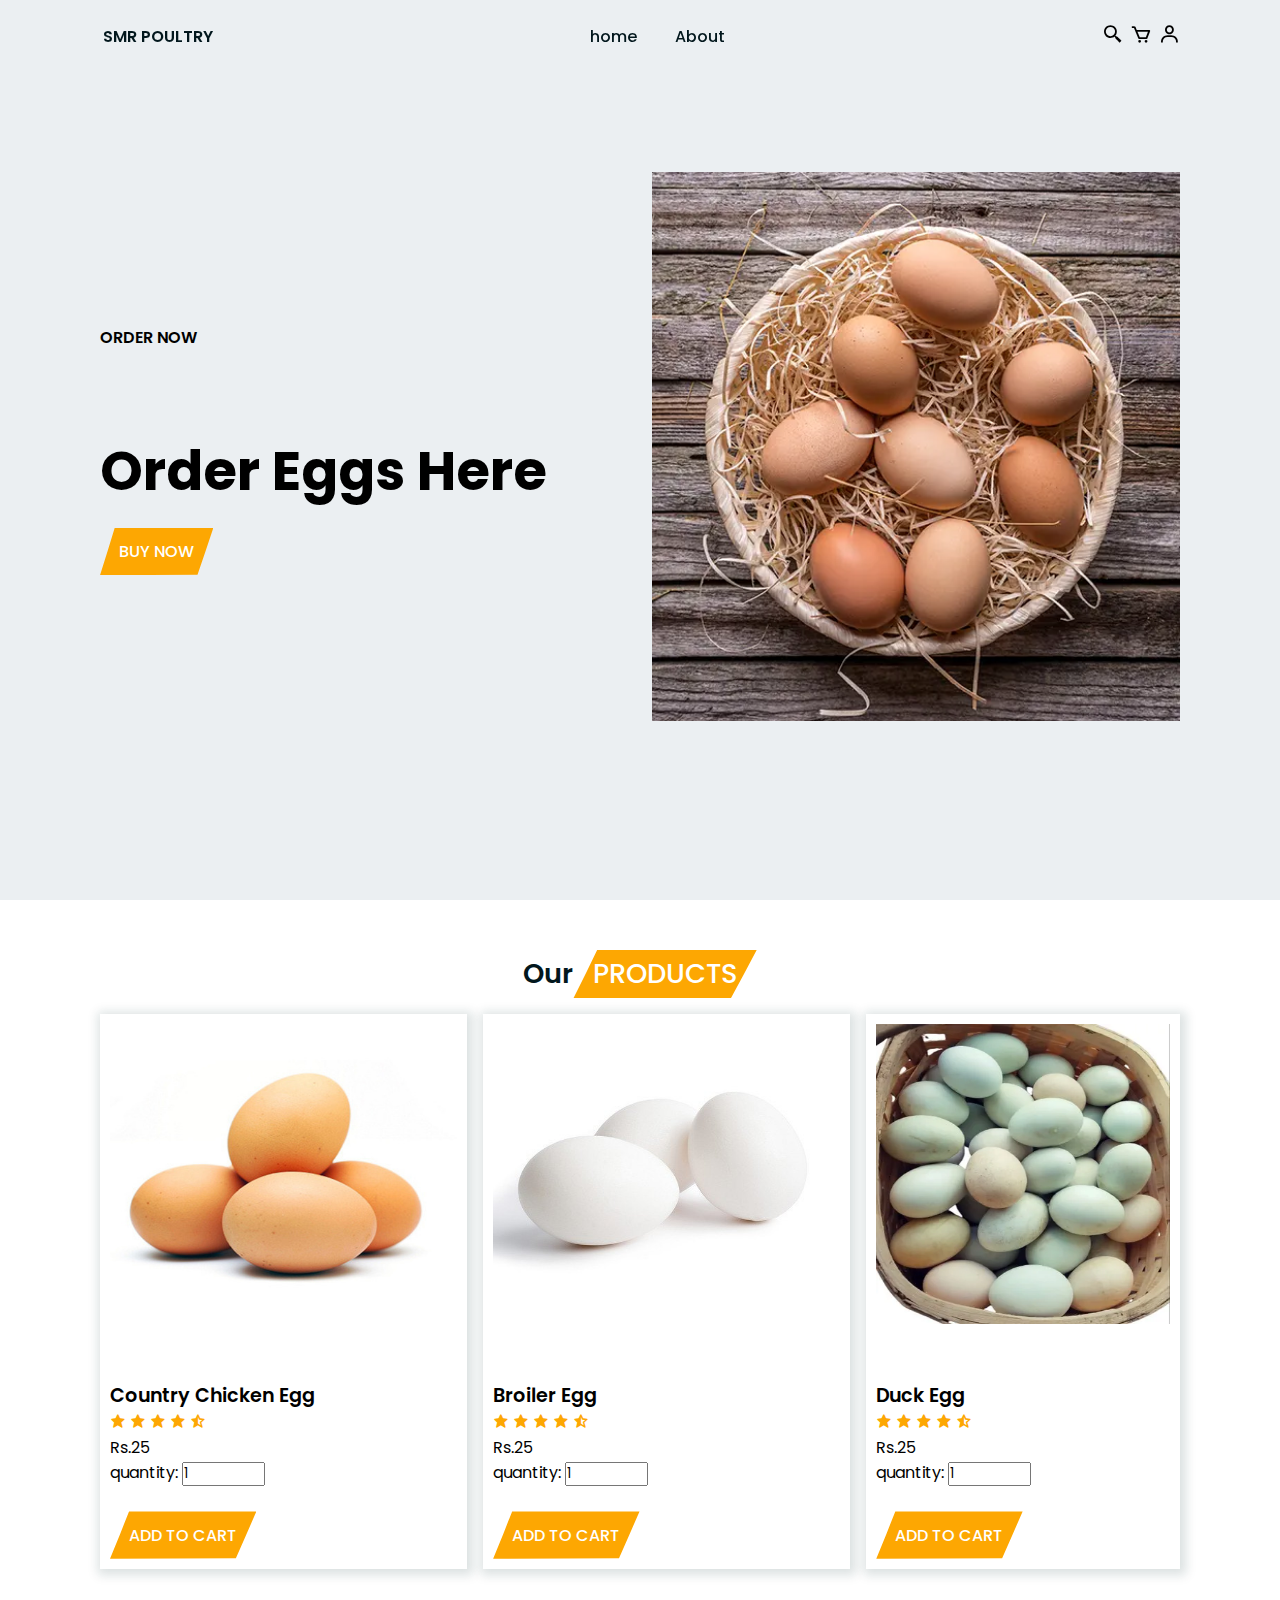
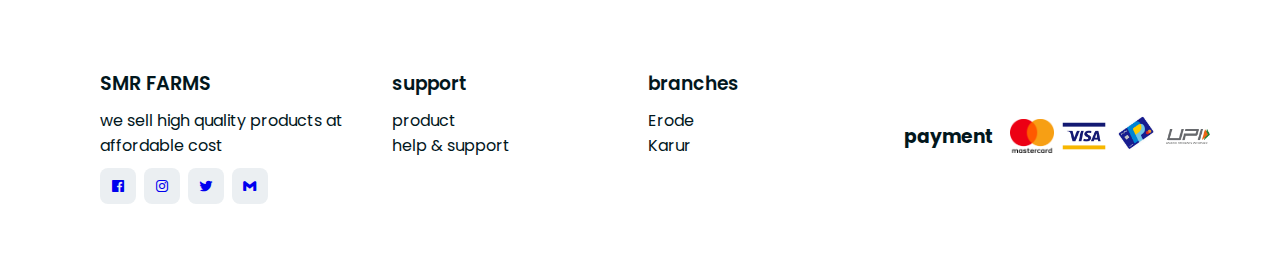
<file: eggs.html>
<!DOCTYPE html>
<html lang="en">
<head>
    <meta charset="UTF-8">
    <meta http-equiv="X-UA-Compatible" content="IE=edge">
    <meta name="viewport" content="width=device-width, initial-scale=1.0">
    <title>smr poultry farms</title>
    <link rel="stylesheet" href="style.css">
    <link rel="stylesheet"
    href="https://cdn.jsdelivr.net/npm/boxicons@latest/css/boxicons.min.css">
  <!-- Link Swiper's CSS -->
  <link
  rel="stylesheet"
  href="https://cdn.jsdelivr.net/npm/swiper/swiper-bundle.min.css"/>

</head>
<body>
 <header>
<a href="#" class="logo"><i class='bx bx-mobiEle-alt'></i>SMR POULTRY </a>
<ul class="navbar">
<li><a href="index.html">home</a></li>

<li><a href="about.html">About</a></li>




</ul>

<div class="header-icons">
    <i class='bx bx-menu'id="menu-icon"></i>
    <i class='bx bx-search-alt-2'id="search-icon"></i>
    <i class='bx bx-cart'id="cart-icon"></i>
    <i class='bx bx-user'id="user-icon"></i>
</div>


<div class="search-box">
    <input type="search" name="" id=""placeholder="search here...">
</div>
<div class="cart">
    <!--box1-->
    <div class="box">
        <img src="/51wfq1yHf9L._SL1024_.jpg" alt="">
        <div class="text">
        <h3>nephtone </h3>
        <span>rs.170</span>
        
    </div>
    <i class='bx bx-trash' ></i>
    </div>
    <div class="quantity">
        <span>quantity:</span>
        <input type="number" min="1" max="100" value="1">
     
  
      </div>
    <!--box2-->
        <div class="box">
        <img src="/country-chicken-egg-500x500.jpg" alt="">
        <div class="text">
        <h3>egg </h3>
        <span>rs.250</span>
        
    </div>
    <i class='bx bx-trash' ></i>
    </div>
    <div class="quantity">
        <span>quantity:</span>
        <input type="number" min="1" max="100" value="1">
     
  
      </div>

    <div class="box">
        <img src="/images (3).jpeg" alt="">
        <div class="text">
        <h3>country starter </h3>
        <span>rs.300</span>
        
    </div>
    <i class='bx bx-trash' ></i>
    </div>
    <div class="quantity">
        <span>quantity:</span>
        <input type="number" min="1" max="100" value="1">
      </div>
    <h2>total : rs 720</h2>

<a href="payment.html" class="btn">checkout</a>
</div>

<!--user-->
<div class="user">
    <h2>Login now</h2>
    <input type="email" placeholder="your email...">
    <input type="password" name="" id=""placeholder="password">
    <input type="submit" value="Login" class="login-btn">
    <p>forget password <a href="#"> reset now</a></p>
    <p>don't have account <a href="#"> create account</a></p>

</div>



 </header>
 <!--HOME-->
 <section class="home" id="home">
    <div class="home-text">
        <span>ORDER NOW</span>
        <h1> <br>Order Eggs Here</h1>
        <a href="#" class="btn">Buy Now</a>
    </div>
    <div class="home-img">
        <img src="/ezgif-4-fff2c5b819.webp" alt="">

    </div>

 </section>


<!--products-->
<section class="products" id="products">
    <div class="heading">
        <h1>our<span>Products</span></h1>
    </div>
    <div class="product-container">
      
            <div class="box">
            <img src="/country-chicken-egg-500x500.jpg" alt=""height="300" width="80">
              <div class="content">
                <br>
                
                <br>

          <h2>Country Chicken Egg</h2>
          <div class="stars">
              <i class='bx bxs-star'></i>
              <i class='bx bxs-star'></i>
              <i class='bx bxs-star'></i>
              <i class='bx bxs-star'></i>
              <i class='bx bxs-star-half'></i>
          </div>
          <span>Rs.25</span>
          <div class="quantity">
            <span>quantity:</span>
            <input type="number" min="1" max="100" value="1">
         
      
          </div>
          <br>
          
      <a href="#" class="btn">add to cart</a>
       </div> 
              </div>      
              <div class="box">
          <img src="/broiler-egg-500x500-1.jpg" alt="" height="300" width="80"> 
                <div class="content">
                    <br>
                    <br>
                    
            <h2>Broiler Egg</h2>
            <div class="stars">
                <i class='bx bxs-star'></i>
                <i class='bx bxs-star'></i>
                <i class='bx bxs-star'></i>
                <i class='bx bxs-star'></i>
                <i class='bx bxs-star-half'></i>
            </div>
            <span>Rs.25</span>
            <div class="quantity">
              <span>quantity:</span>
              <input type="number" min="1" max="100" value="1">
           
        
            </div>
            <br>
        <a href="#" class="btn">add to cart</a>
         </div> 
                </div>      
                <div class="box">
              <img src="/white-duck-egg-500x500.jpg " alt="" height="300" width="80">
                  <div class="content">
                    <br>
                    <br>
                    
              <h2>Duck Egg</h2>
              <div class="stars">
                  <i class='bx bxs-star'></i>
                  <i class='bx bxs-star'></i>
                  <i class='bx bxs-star'></i>
                  <i class='bx bxs-star'></i>
                  <i class='bx bxs-star-half'></i>
              </div>
              <span>Rs.25</span>
              <div class="quantity">
                <span>quantity:</span>
                <input type="number" min="1" max="100" value="1">
             
          
              </div>
              <br>
          <a href="#" class="btn">add to cart</a>
           </div> 
                  </div>      
        
        
  
    </div>
</section> 
<!--review-->

<!--footer-->
<section class="footer">
    <div class="footer-box">
        <h2>SMR FARMS </h2>
        <p>we sell high quality products  at affordable cost</p>
        <div class="social">
            <a href="#"><i class='bx bxl-facebook-square'></i></a>
            <a href="#"><i class='bx bxl-instagram'></i></a>

            <a href="#"><i class='bx bxl-twitter' ></i></a>
            <a href="#"><i class='bx bxl-gmail' ></i></a>

        </div>
    </div>
    <div class="footer-box">
        <h3>support</h3>
        <li><a href="#">product</a></li>
        <li><a href="#">help & support</a></li>

    </div>
    <div class="footer-box">
        <h3>branches</h3>
        <li><a href="#">Erode</a></li>
        <li><a href="#">Karur</a></li>
 

    </div>
    <div class="payment">
        <h3>payment</h3>
        <br>
  <img src="/Mastercard-logo.svg.png" alt="">
<img src="/Visa.svg.png" alt="">
<img src="/paypal.png" alt="">
<img src="/1200px-UPI-Logo-vector.svg.png" alt="">
    </div>


</section>

  <!-- Swiper JS -->
  <script src="https://cdn.jsdelivr.net/npm/swiper/swiper-bundle.min.js"></script>
<script src="main.js"></script>   
</body>
</html>
</file>
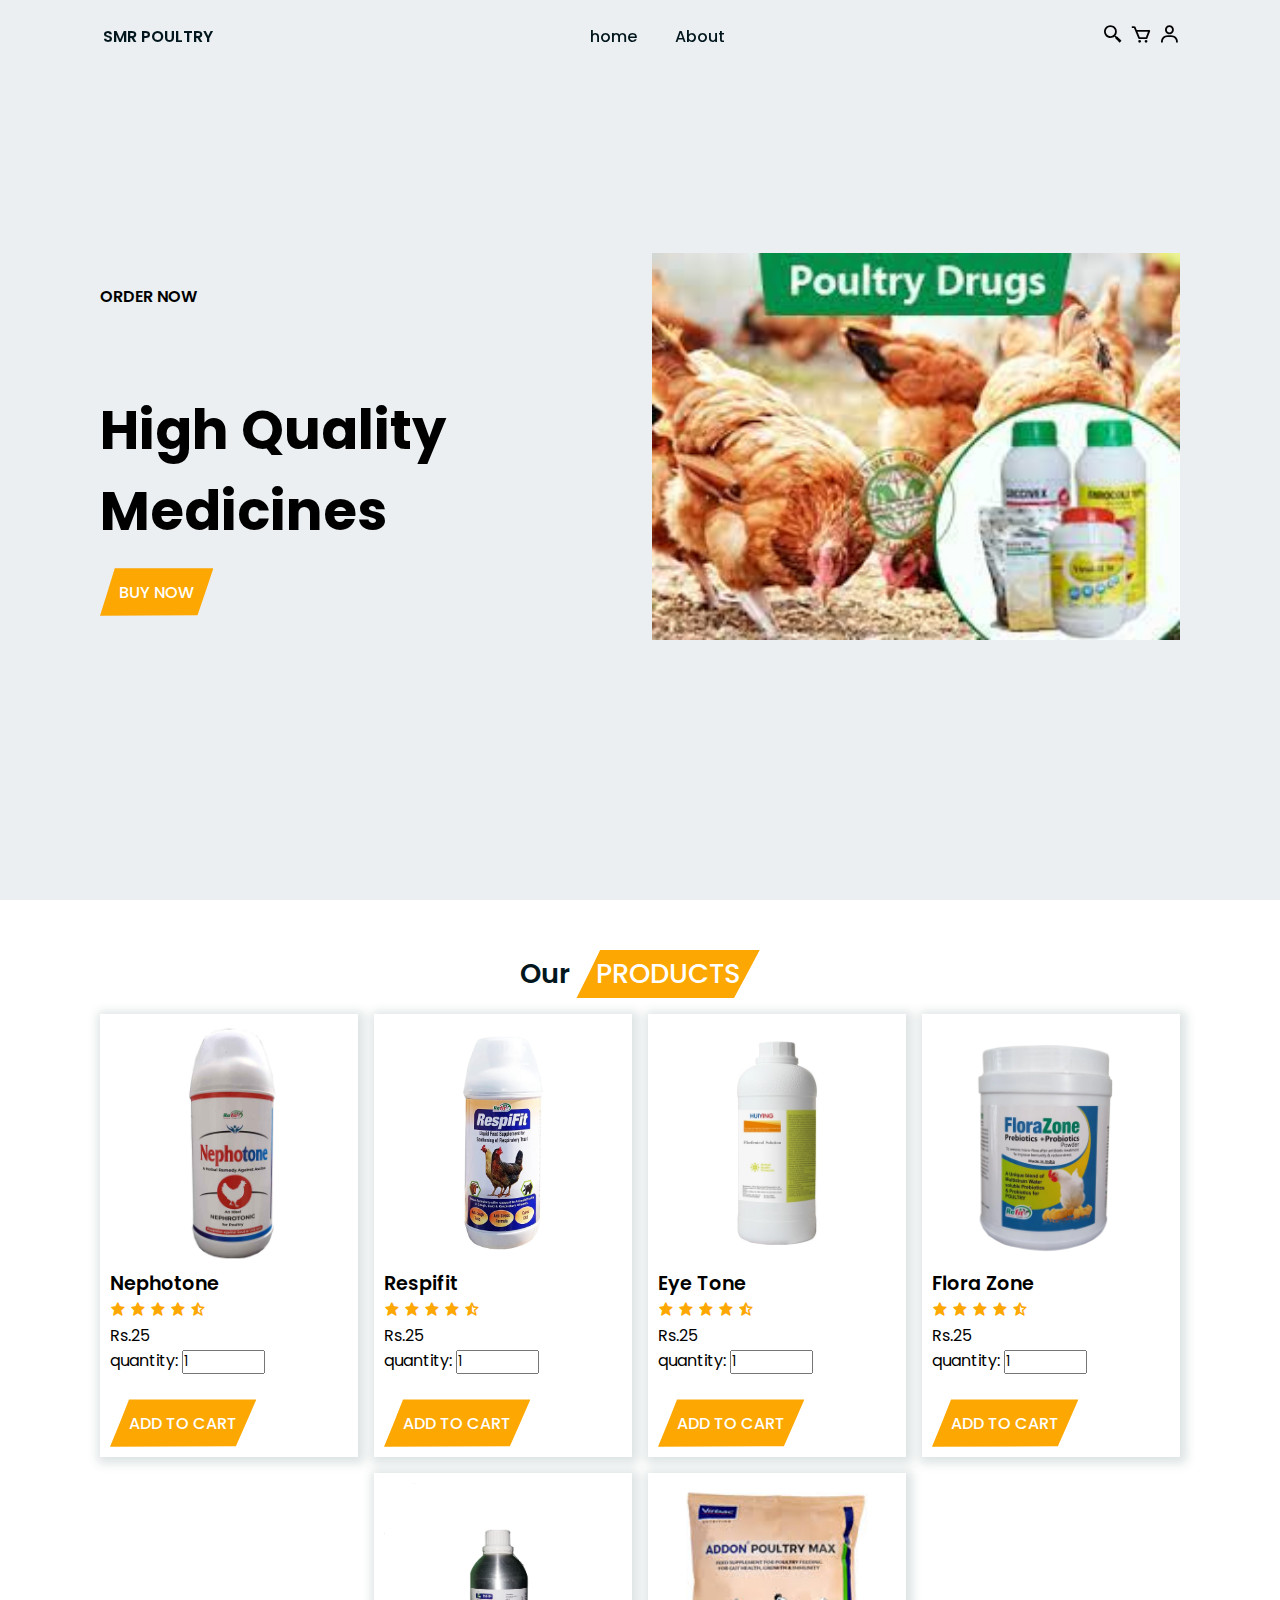
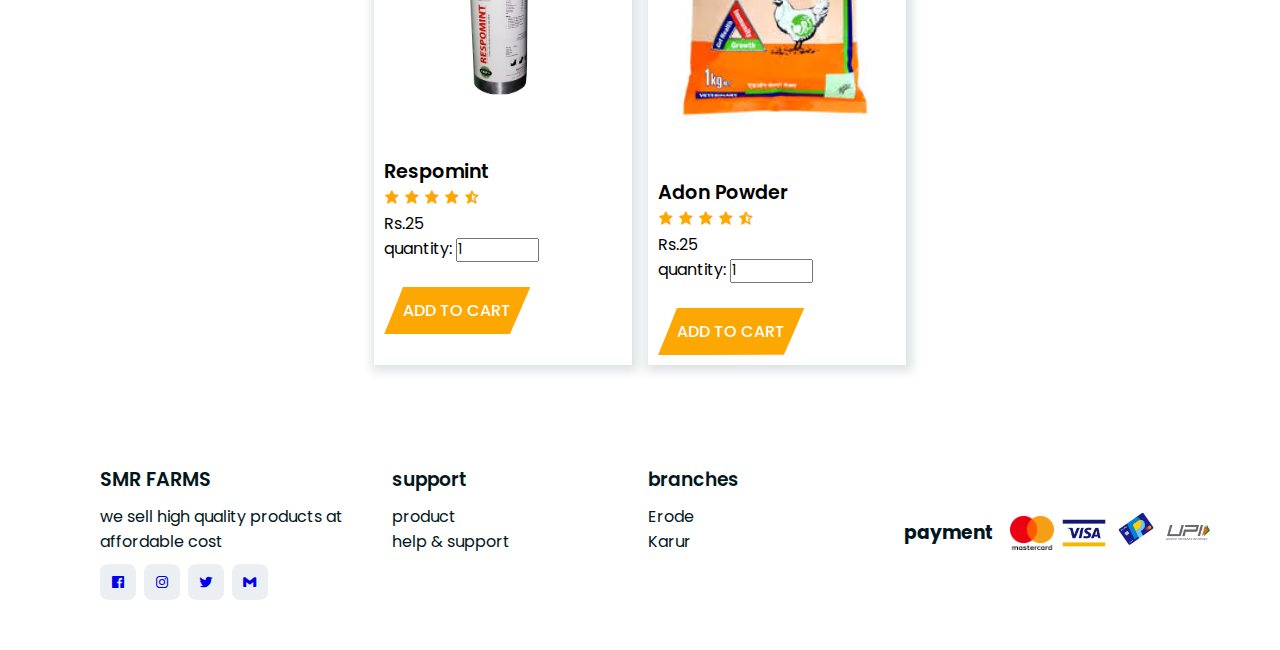
<file: medicines.html>
<!DOCTYPE html>
<html lang="en">
<head>
    <meta charset="UTF-8">
    <meta http-equiv="X-UA-Compatible" content="IE=edge">
    <meta name="viewport" content="width=device-width, initial-scale=1.0">
    <title>smr poultry farms</title>
    <link rel="stylesheet" href="style.css">
    <link rel="stylesheet"
    href="https://cdn.jsdelivr.net/npm/boxicons@latest/css/boxicons.min.css">
  <!-- Link Swiper's CSS -->
  <link
  rel="stylesheet"
  href="https://cdn.jsdelivr.net/npm/swiper/swiper-bundle.min.css"/>

</head>
<body>
 <header>
<a href="#" class="logo"><i class='bx bx-mobiEle-alt'></i>SMR POULTRY </a>
<ul class="navbar">
<li><a href="index.html">home</a></li>

<li><a href="about.html">About</a></li>




</ul>

<div class="header-icons">
    <i class='bx bx-menu'id="menu-icon"></i>
    <i class='bx bx-search-alt-2'id="search-icon"></i>
    <i class='bx bx-cart'id="cart-icon"></i>
    <i class='bx bx-user'id="user-icon"></i>
</div>


<div class="search-box">
    <input type="search" name="" id=""placeholder="search here...">
</div>
<div class="cart">
    <!--box1-->
    <div class="box">
        <img src="/51wfq1yHf9L._SL1024_.jpg" alt="">
        <div class="text">
        <h3>nephtone </h3>
        <span>rs.170</span>
        
    </div>
    <i class='bx bx-trash' ></i>
    </div>
    <div class="quantity">
        <span>quantity:</span>
        <input type="number" min="1" max="100" value="1">
     
  
      </div>
    <!--box2-->
        <div class="box">
        <img src="/country-chicken-egg-500x500.jpg" alt="">
        <div class="text">
        <h3>egg </h3>
        <span>rs.250</span>
        
    </div>
    <i class='bx bx-trash' ></i>
    </div>
    <div class="quantity">
        <span>quantity:</span>
        <input type="number" min="1" max="100" value="1">
     
  
      </div>

    <div class="box">
        <img src="/images (3).jpeg" alt="">
        <div class="text">
        <h3>country starter </h3>
        <span>rs.300</span>
        
    </div>
    <i class='bx bx-trash' ></i>
    </div>
    <div class="quantity">
        <span>quantity:</span>
        <input type="number" min="1" max="100" value="1">
      </div>
    <h2>total : rs 720</h2>
<a href="payment.html" class="btn">checkout</a>
</div>

<!--user-->
<div class="user">
    <h2>Login now</h2>
    <input type="email" placeholder="your email...">
    <input type="password" name="" id=""placeholder="password">
    <input type="submit" value="Login" class="login-btn">
    <p>forget password <a href="#"> reset now</a></p>
    <p>don't have account <a href="#"> create account</a></p>

</div>



 </header>
 <!--HOME-->
 <section class="home" id="home">
    <div class="home-text">
        <span>ORDER NOW</span>
        <h1> <br>High Quality Medicines</h1>
        <a href="#" class="btn">Buy Now</a>
    </div>
    <div class="home-img">
        <img src="/images.jpeg" alt="">

    </div>

 </section>


<!--products-->
<section class="products" id="products">
    <div class="heading">
        <h1>our <span>Products</span></h1>
    </div>
    <div class="product-container">
      <div class="box">
    <img src="/51wfq1yHf9L._SL1024_.jpg" alt="">
        <div class="content">
    <h2>Nephotone</h2>
    <div class="stars">
        <i class='bx bxs-star'></i>
        <i class='bx bxs-star'></i>
        <i class='bx bxs-star'></i>
        <i class='bx bxs-star'></i>
        <i class='bx bxs-star-half'></i>
    </div>
    <span>Rs.25</span>
    <div class="quantity">
      <span>quantity:</span>
      <input type="number" min="1" max="100" value="1">
   

    </div>
    <br>
<a href="#" class="btn">add to cart</a>
 </div> 
        </div>      
        <div class="box">
        <img src="/61vwTGCxDgL._SL1500_.jpg" alt="">
          <div class="content">
      <h2>Respifit</h2>
      <div class="stars">
          <i class='bx bxs-star'></i>
          <i class='bx bxs-star'></i>
          <i class='bx bxs-star'></i>
          <i class='bx bxs-star'></i>
          <i class='bx bxs-star-half'></i>
      </div>
      <span>Rs.25</span>
      <div class="quantity">
        <span>quantity:</span>
        <input type="number" min="1" max="100" value="1">
     
  
      </div>
      <br>
  <a href="#" class="btn">add to cart</a>
   </div> 
          </div>      
          <div class="box">
        <img src="/gmp-medicine-factory-florfenicol-solution-500ml-poultry-845.webp" alt=""> 
            <div class="content">
        <h2>Eye Tone</h2>
        <div class="stars">
            <i class='bx bxs-star'></i>
            <i class='bx bxs-star'></i>
            <i class='bx bxs-star'></i>
            <i class='bx bxs-star'></i>
            <i class='bx bxs-star-half'></i>
        </div>
        <span>Rs.25</span>
        <div class="quantity">
          <span>quantity:</span>
          <input type="number" min="1" max="100" value="1">
       
    
        </div>
        <br>
    <a href="#" class="btn">add to cart</a>
     </div> 
            </div>      
            <div class="box">
            <img src="/prebiotics-and-probiotics-for-poultry-birds.webp" alt="">
              <div class="content">
          <h2>Flora Zone</h2>
          <div class="stars">
              <i class='bx bxs-star'></i>
              <i class='bx bxs-star'></i>
              <i class='bx bxs-star'></i>
              <i class='bx bxs-star'></i>
              <i class='bx bxs-star-half'></i>
          </div>
          <span>Rs.25</span>
          <div class="quantity">
            <span>quantity:</span>
            <input type="number" min="1" max="100" value="1">
         
      
          </div>
          <br>
          
      <a href="#" class="btn">add to cart</a>
       </div> 
              </div>    
              <br>  
              <div class="box">
          <img src="/U0f634fd46f8e46af818ec615a03a973aA.jpg" alt=""> 
                <div class="content">
            <h2>Respomint</h2>
            <div class="stars">
                <i class='bx bxs-star'></i>
                <i class='bx bxs-star'></i>
                <i class='bx bxs-star'></i>
                <i class='bx bxs-star'></i>
                <i class='bx bxs-star-half'></i>
            </div>
            <span>Rs.25</span>
            <div class="quantity">
              <span>quantity:</span>
              <input type="number" min="1" max="100" value="1">
           
        
            </div>
            <br>
        <a href="#" class="btn">add to cart</a>
         </div> 
                </div>      
                <div class="box">
              <img src="/images (1).jpeg" alt="">
                  <div class="content">
                    <br>
                    <br>
                    
              <h2>Adon Powder</h2>
              <div class="stars">
                  <i class='bx bxs-star'></i>
                  <i class='bx bxs-star'></i>
                  <i class='bx bxs-star'></i>
                  <i class='bx bxs-star'></i>
                  <i class='bx bxs-star-half'></i>
              </div>
              <span>Rs.25</span>
              <div class="quantity">
                <span>quantity:</span>
                <input type="number" min="1" max="100" value="1">
             
          
              </div>
              <br>
          <a href="#" class="btn">add to cart</a>
           </div> 
                  </div>      
        
        
  
    </div>
</section> 
<!--review-->

<!--footer-->
<section class="footer">
    <div class="footer-box">
        <h2>SMR FARMS </h2>
        <p>we sell high quality products  at affordable cost</p>
        <div class="social">
            <a href="#"><i class='bx bxl-facebook-square'></i></a>
            <a href="#"><i class='bx bxl-instagram'></i></a>

            <a href="#"><i class='bx bxl-twitter' ></i></a>
            <a href="#"><i class='bx bxl-gmail' ></i></a>

        </div>
    </div>
    <div class="footer-box">
        <h3>support</h3>
        <li><a href="#">product</a></li>
        <li><a href="#">help & support</a></li>
 

    </div>
    <div class="footer-box">
        <h3>branches</h3>
        <li><a href="#">Erode</a></li>
        <li><a href="#">Karur</a></li>

    </div>
    <div class="payment">
        <h3>payment</h3>
        <br>
  <img src="/Mastercard-logo.svg.png" alt="">
<img src="/Visa.svg.png" alt="">
<img src="/paypal.png" alt="">
<img src="/1200px-UPI-Logo-vector.svg.png" alt="">
    </div>


</section>

  <!-- Swiper JS -->
  <script src="https://cdn.jsdelivr.net/npm/swiper/swiper-bundle.min.js"></script>
<script src="main.js"></script>   
</body>
</html>
</file>
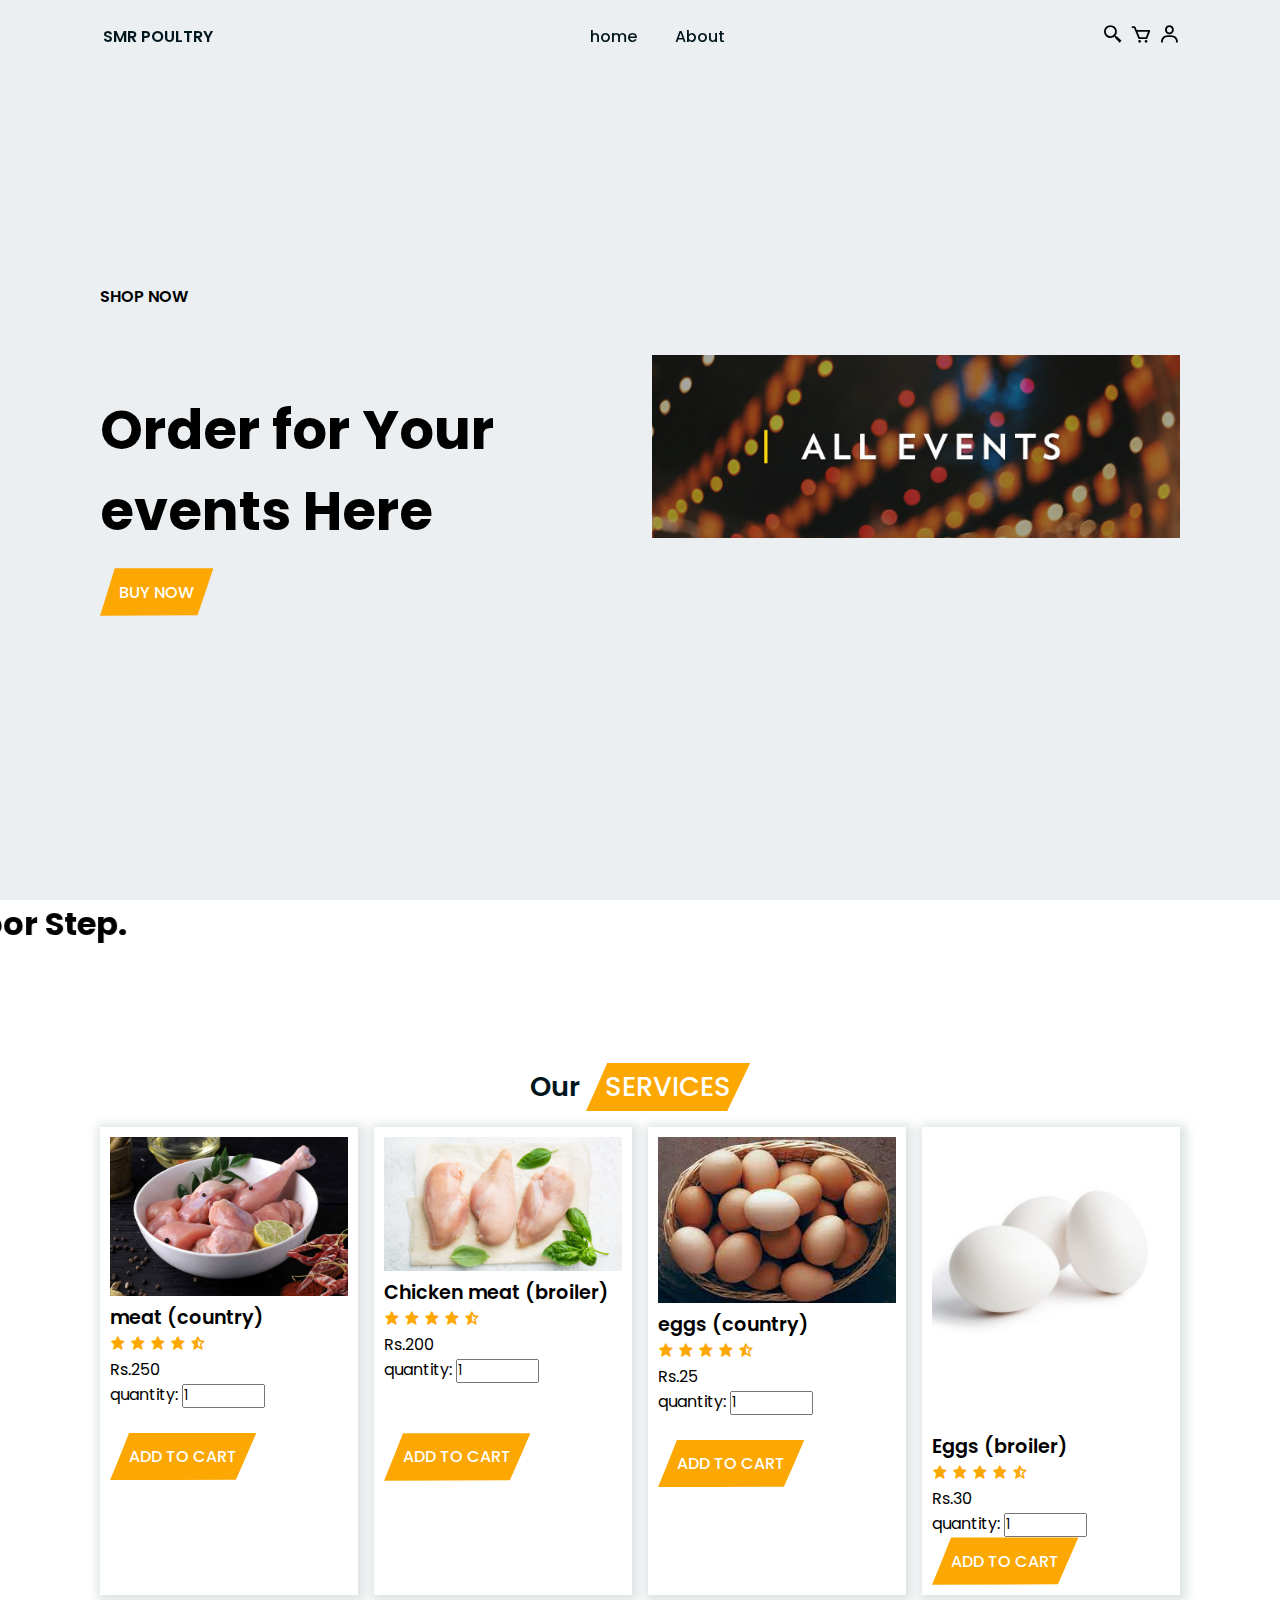
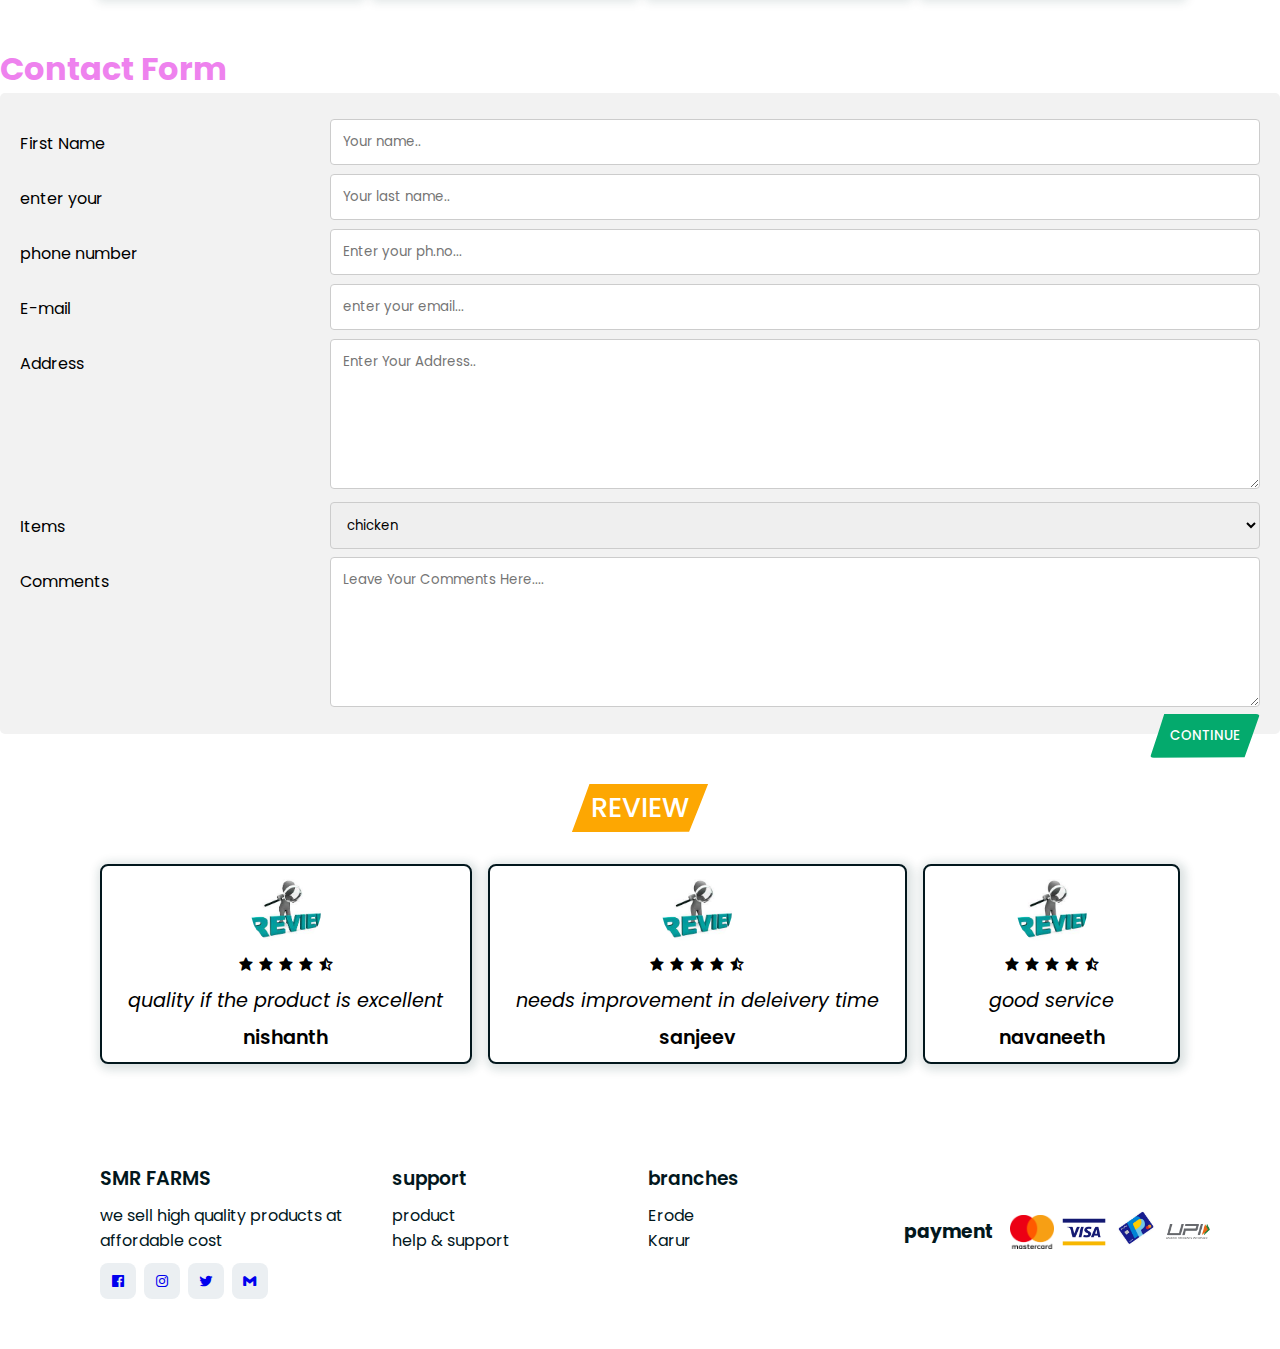
<file: order.html>
<!DOCTYPE html>
<html lang="en">
<head>
    <meta charset="UTF-8">
    <meta http-equiv="X-UA-Compatible" content="IE=edge">
    <meta name="viewport" content="width=device-width, initial-scale=1.0">
    <title>smr poultry farms</title>
    <link rel="stylesheet" href="style.css">
    <link rel="stylesheet"
    href="https://cdn.jsdelivr.net/npm/boxicons@latest/css/boxicons.min.css">
  <!-- Link Swiper's CSS -->
  <link
  rel="stylesheet"
  href="https://cdn.jsdelivr.net/npm/swiper/swiper-bundle.min.css"/>

</head>
<body>
 <header>
<a href="#" class="logo"><i class='bx bx-mobiEle-alt'></i>SMR POULTRY </a>
<ul class="navbar">
<li><a href="index.html">home</a></li>

<li><a href="about.html">About</a></li>




</ul>

<div class="header-icons">
    <i class='bx bx-menu'id="menu-icon"></i>
    <i class='bx bx-search-alt-2'id="search-icon"></i>
    <i class='bx bx-cart'id="cart-icon"></i>
    <i class='bx bx-user'id="user-icon"></i>
</div>


<div class="search-box">
    <input type="search" name="" id=""placeholder="search here...">
</div>
<div class="cart">
    <!--box1-->
    <div class="box">
      <img src="/51wfq1yHf9L._SL1024_.jpg" alt="">
      <div class="text">
      <h3>nephtone </h3>
      <span>rs.170</span>
      
  </div>
  <i class='bx bx-trash' ></i>
  </div>
  <div class="quantity">
      <span>quantity:</span>
      <input type="number" min="1" max="100" value="1">
   

    </div>
  <!--box2-->
      <div class="box">
      <img src="/country-chicken-egg-500x500.jpg" alt="">
      <div class="text">
      <h3>egg </h3>
      <span>rs.250</span>
      
  </div>
  <i class='bx bx-trash' ></i>
  </div>
  <div class="quantity">
      <span>quantity:</span>
      <input type="number" min="1" max="100" value="1">
   

    </div>

  <div class="box">
      <img src="/images (3).jpeg" alt="">
      <div class="text">
      <h3>country starter </h3>
      <span>rs.300</span>
      
  </div>
  <i class='bx bx-trash' ></i>
  </div>
  <div class="quantity">
      <span>quantity:</span>
      <input type="number" min="1" max="100" value="1">
    </div>
  <h2>total : rs 720</h2>

<a href="payment.html" class="btn">checkout</a>
</div>

<!--user-->
<div class="user">
    <h2>Login now</h2>
    <input type="email" placeholder="your email...">
    <input type="password" name="" id=""placeholder="password">
    <input type="submit" value="Login" class="login-btn">
    <p>forget password <a href="#"> reset now</a></p>
    <p>don't have account <a href="#"> create account</a></p>

</div>



 </header>
 <!--HOME-->
 <section class="home" id="home">
    <div class="home-text">
        <span>SHOP NOW</span>
        <h1> <br>Order for Your events Here</h1>
        <a href="#" class="btn">Buy Now</a>
    </div>
    <div class="home-img">
        <img src="/event-_image.jpg" alt="">

    </div>

 </section>
<h1>
 <marquee width="100%" direction="right" height="100px" scrollamount="10">
   Orders Are Deleivered To Your Door Step.
    </marquee>
</h1>



<!--products-->
<section class="products" id="products">
    <div class="heading">
        <h1>our <span>Services</span></h1>
    </div>
    <div class="product-container">
    
        
          <div class="box">
        <img src="/country-chichen-nattu-kozhi-raw-cut.jpg" alt=""> 
            <div class="content">
        <h2> meat (country)</h2>
        <div class="stars">
            <i class='bx bxs-star'></i>
            <i class='bx bxs-star'></i>
            <i class='bx bxs-star'></i>
            <i class='bx bxs-star'></i>
            <i class='bx bxs-star-half'></i>
        </div>
        <span>Rs.250</span>
        <div class="quantity">
          <span>quantity:</span>
          <input type="number" min="1" max="100" value="1">
       
    
        </div>
    <br>

    <a href="#" class="btn">add to cart</a>
     </div> 
            </div>      
            <div class="box">
            <img src="/should-you-wash-chicken.jpg" alt="">
              <div class="content">
          <h2>Chicken meat (broiler)</h2>
          <div class="stars">
              <i class='bx bxs-star'></i>
              <i class='bx bxs-star'></i>
              <i class='bx bxs-star'></i>
              <i class='bx bxs-star'></i>
              <i class='bx bxs-star-half'></i>
          </div>
          <span>Rs.200</span>
          <div class="quantity">
            <span>quantity:</span>
            <input type="number" min="1" max="100" value="1">
         
      
          </div>
          <br>
          <br>

      <a href="#" class="btn">add to cart</a>
       </div> 
              </div>      
              <div class="box">
          <img src="/download.jpeg" alt=""> 
                <div class="content">
            <h2>eggs (country)</h2>
            <div class="stars">
                <i class='bx bxs-star'></i>
                <i class='bx bxs-star'></i>
                <i class='bx bxs-star'></i>
                <i class='bx bxs-star'></i>
                <i class='bx bxs-star-half'></i>
            </div>
            <span>Rs.25</span>
            <div class="quantity">
              <span>quantity:</span>
              <input type="number" min="1" max="100" value="1">
           
        
            </div>
            <br>
        <a href="#" class="btn">add to cart</a>
         </div> 
                </div>      
                <div class="box">
              <img src="/broiler-egg-500x500-1.jpg" alt="">
                  <div class="content">
                    <br>
                    <br>
                    
              <h2>Eggs (broiler)</h2>
              <div class="stars">
                  <i class='bx bxs-star'></i>
                  <i class='bx bxs-star'></i>
                  <i class='bx bxs-star'></i>
                  <i class='bx bxs-star'></i>
                  <i class='bx bxs-star-half'></i>
              </div>
              <span>Rs.30</span>
              <div class="quantity">
                <span>quantity:</span>
                <input type="number" min="1" max="100" value="1">
             
          
              </div>
              
          <a href="#" class="btn">add to cart</a>
           </div> 
                  </div>      
        
        
  
    </div>
</section> 

<h1 style="color:violet">Contact Form</h1>
<!--contact form-->
<div class="container">
    <form action="action_page.php">
      <div class="row">
        <div class="col-25">
          <label for="fname">First Name</label>
        </div>
        <div class="col-75">
          <input type="text" id="fname" name="firstname" placeholder="Your name..">
        </div>
      </div>

      <div class="row">
        <div class="col-25">
          <label for="lname">enter your </label>
        </div>
        <div class="col-75">
          <input type="text" id="lname" name="lastname" placeholder="Your last name..">
        </div>
      </div>

      <div class="row">
        <div class="col-25">
          <label for="fname">phone number</label>
        </div>
        <div class="col-75">
          <input type="text" id="fname" name="firstname" placeholder="Enter your ph.no...">
        </div>
      </div>

      <div class="row">
        <div class="col-25">
          <label for="fname">E-mail</label>
        </div>
        <div class="col-75">
          <input type="text" id="fname" name="firstname" placeholder="enter your email...">
        </div>
      </div>


      <div class="row">
        <div class="col-25">
          <label for="subject">Address</label>
        </div>
        <div class="col-75">
          <textarea id="subject" name="subject" placeholder="Enter Your Address.." style="height:150px"></textarea>
        </div>
      </div>
      <div class="row">
      </div>

      
      <div class="row">
        <div class="col-25">
          <label for="country">Items</label>
        </div>
        <div class="col-75">
          <select id="country" name="country">
            <option value="australia">chicken</option>
            <option value="canada">meat(only)</option>
            <option value="usa">Eggs</option>
          </select>
        </div>
      </div>
      <div class="row">
        <div class="col-25">
          <label for="subject">Comments</label>
        </div>
        <div class="col-75">
          <textarea id="subject" name="subject" placeholder="Leave Your Comments Here...." style="height:150px"></textarea>
        </div>
      </div>

      <input type="submit" value="Continue" class="btn">

    </form>
  </div>


<!--review-->
<section class="reviews" id="reviews">
  <div class="heading">
      <h1><span>Review</span></h1>
  </div>
  <div class="reviews-container">
      <div class="box">
          <img src="/review.jfif" alt="">
          <div class="stars">
              <i class='bx bxs-star'></i>
              <i class='bx bxs-star'></i>
              <i class='bx bxs-star'></i>
              <i class='bx bxs-star'></i>
              <i class='bx bxs-star-half'></i>
              
          </div>
<p>quality if the product is excellent</p>       
<h2>nishanth</h2>
      </div>
      <div class="box">
          <img src="/review.jfif" alt="">
          <div class="stars">
              <i class='bx bxs-star'></i>
              <i class='bx bxs-star'></i>
              <i class='bx bxs-star'></i>
              <i class='bx bxs-star'></i>
              <i class='bx bxs-star-half'></i>
              
          </div>
          <p>needs improvement in deleivery time </p>
      <h2>sanjeev</h2>
      </div>
      <div class="box">
          <img src="/review.jfif" alt="">
          <div class="stars">
              <i class='bx bxs-star'></i>
              <i class='bx bxs-star'></i>
              <i class='bx bxs-star'></i>
              <i class='bx bxs-star'></i>
              <i class='bx bxs-star-half'></i>
              
          </div>
<p>good service</p>
      <h2>navaneeth</h2>
      </div>
  </div>
  
</section>


<!--footer-->
<section class="footer">
    <div class="footer-box">
      <h2>SMR FARMS </h2>
<p>we sell high quality products  at affordable cost</p>
        <div class="social">
            <a href="#"><i class='bx bxl-facebook-square'></i></a>
            <a href="#"><i class='bx bxl-instagram'></i></a>

            <a href="#"><i class='bx bxl-twitter' ></i></a>
            <a href="#"><i class='bx bxl-gmail' ></i></a>

        </div>
    </div>
    <div class="footer-box">
        <h3>support</h3>
        <li><a href="#">product</a></li>
        <li><a href="#">help & support</a></li>
     


    </div>
    <div class="footer-box">
        <h3>branches</h3>
        <li><a href="#">Erode</a></li>
        <li><a href="#">Karur</a></li>
       


    </div>
    <div class="payment">
        <h3>payment</h3>
        <br>
  <img src="/Mastercard-logo.svg.png" alt="">
<img src="/Visa.svg.png" alt="">
<img src="/paypal.png" alt="">
<img src="/1200px-UPI-Logo-vector.svg.png" alt="">
    </div>


</section>

  <!-- Swiper JS -->
  <script src="https://cdn.jsdelivr.net/npm/swiper/swiper-bundle.min.js"></script>
<script src="main.js"></script>   
</body>
</html>
</file>
<file: style.css>
@import url('https://fonts.googleapis.com/css2?family=Poppins:wght@200;300;400;500;600;700&display=swap');
*{
    font-family: 'Poppins', sans-serif;
     margin: 0;
     padding: 0;
     box-sizing: border-box;
     list-style: none;
     text-decoration: none;
     scroll-behavior: smooth;
     scroll-padding: 2rem;

}
:root{
    --main-color:#fda702;
    --second-color:#ebeff2;
    --text-color:#02171d;
    --bg-color:#fff;

    --box-shadow: 2px 2px 10px 4px rgb(14 55 54 / 15%);
}

html::-webkit-scrollbar
{
width: 0.5rem;
}
html::-webkit-scrollbar-thumb{
    background: transparent;
}
html::-webkit-scrollbar-track{
    background: var(--text-color);
border-radius: 5rem;
}
.btn{
    padding: 0.7rem 1.2rem;
    background-color: var(--main-color);
    color: var(--bg-color);
    font-weight: 500;
    display: inline-block;
    text-transform: uppercase;
    clip-path: polygon(100% 0, 93% 50%, 86% 99%, 0% 100%, 7% 47%, 13% 0%);
}
.btn:hover{
    background-color: var(--text-color);
    letter-spacing: 2px;
    transition: 0.2s;
}
img
{
    width: 100%;
}
section{
    padding: 50px 100px;
}
header{
    position: fixed;
    width: 100%;
    top:0;
    right: 0;
    z-index: 1000;
    display: flex;
    align-items: center;
    justify-content: space-between;
    padding: 20px 100px;
    transition: 0.5s linear;
}
.logo{
    display: flex;
    align-items: center;
    font-size: 1rem;
    font-weight: 600;
    column-gap: 0.2rem;
    color: var(--text-color);

}
.logo .bx{
    font-size: 24px;
    color: var(--main-color);
}
.navbar{
    display: flex;
    column-gap: 2.4rem;
}
.navbar a{
    font-size: 1rem;
    font-weight: 500;
    color: var(--text-color);
}
.navbar a:hover{
    color: var(--main-color);
}
.header-icons 
{
    font-size: 22px;
    cursor: pointer;
    z-index: 100000;
}
#menu-icon
{
    display:none;

}
.search-box{
    position:absolute;
    top: 110px;
    right: -100%;
}
.search-box input{
    padding: 10px;
    border: none;
    outline: none;
    border-radius: 0.5rem;
    width: 280px;
    box-shadow: var(--box-shadow);
}
.search-box.active{
    right: 1rem;
    transition: 0.2s;
}
.cart{
    position: absolute;
    top: 110%;
    right: -100%;
    display: flex;
    flex-direction: column;
    align-items: center;
    row-gap: 0.5rem;
    background: var(--bg-color);
    padding: 20px;
    border-radius: 0.5rem;
    box-shadow: var(--box-shadow);
}
.cart img
{
width: 90px;
}
.cart .box{
    display: flex;
    align-items: center;
    column-gap: 2rem;
}
.cart .box .text h3{
    font-size: 1rem;
}
.cart .box .bx{
    font-size: 24px;
} 
.cart .box .bx:hover {
    color: var(--main-color);
}
.cart h2{
    font-size: 1.1rem;
    font-weight: 600;
}
.cart.active{
    right: 1rem;
    transition: 0.2s;
}
.user{
    position: absolute;
    right: -100%;
    top: 110%;
    display: flex;
    flex-direction: column;
    align-items: center;
    row-gap: 0.5rem;
    background: var(--bg-color);
    padding: 20px;
    border-radius: 0.5rem;
    box-shadow: var(--box-shadow);
}
.user h2{
    font-size: 1.2rem;
    color: var(--text-color);

}
.user .login-btn{
    background: var(--main-color);
    color: var(--bg-color);
    font-size: 1rem;
    text-transform: uppercase;
    font-weight: 500;
    cursor: pointer;
}

.user .login-btn:hover {
background: var(--text-color);

}
.user input{
    border: none;
    outline: none;
    background: var(--second-color);
    padding: 10px;
    border-radius: 00.5rem;
    width: 100%;
}
.user p{
    font-size: 0.938rem;
}
.user a{
    text-decoration: underline;
    color: var(--main-color);
}
.user.active{
    right: 1rem;
    transition: 0.2s;
}

.home{
    width: 100%;
    min-height: 100vh;
    display: grid;
    grid-template-columns: repeat(auto-fit,minmax(17rem,1fr));;
    align-items: center;
    gap: 1.5rem;
    background: var(--second-color);
}
.home-text span{
    font-weight: 600;
    text-transform: uppercase;
}
.home-text h1{
    font-size: 3.4rem;
    margin-bottom:1rem ;
}
.heading{
    text-align: center;
}
.heading h1{
    font-size: 1.7rem;
    font-weight: 600;
    text-transform: capitalize;
    color: var(--text-color);
}
.heading span{
    padding: 0.2rem 1.2rem;
    background-color: var(--main-color);
    color: var(--bg-color);
    font-weight: 500;
    display: inline-block;
    text-transform: uppercase;
    clip-path: polygon(100% 0, 93% 50%, 86% 99%, 0% 100%, 7% 47%, 13% 0%);
}
.new-arrival{
    margin-top: 2rem;
}
.new-arrival .box{
    position: relative;
    overflow: hidden;
    background: var(--second-color);
}
.new-arrival .box img{
    background: var(--second-color);
    width: 30%;
    height: 30%;
    object-fit: cover;
}
.new-arrival .box .content{
position: absolute;
top: -100%;
right: 0;
width: 100%;
height: 100%;
display: flex;
align-items: center;
justify-content: center;
background: hsl(0, 0%, 91%, 0.5);
overflow: hidden;
}

.new-arrival .box:hover .content{
    top: 0;
    transition: 0.2s;
}
.product-container{
    display: grid;
    grid-template-columns: repeat(auto-fit, minmax(240px, auto));
     gap: 1rem;
     margin-top: 1rem;
}
.product-container .box{
    position: relative;
    padding: 10px;
    box-shadow: var(--box-shadow);
}
.product-container .box .content h2{
    font-size: 1.2rem;
    font-weight: 600;
}
.product-container .box .content .stars .bx{
    color: var(--main-color);
}
.product-container .box .bxs-cart{
position: absolute;
bottom: 0;
right: 0;
padding: 10px;
font-size: 24px;
background: var(--main-color);
}
.product-container .box .bxs-cart:hover{
    background: lightgreen;
}
.product-container .box:hover img{
    -webkit-transform: scaleX(-1);
    transform: scaleX(-1);
    transition: 0.5s;
}
.reviews-container{
    display: grid;
    grid-template-columns: repeat(auto-fit, minmax(240px, auto));
    gap: 1rem;
    margin-top: 2rem;
}
.reviews-container .box{
    padding: 10px;
    border: 2px solid var(--text-color);
    border-radius: 0.5rem;
    text-align: center;
    box-shadow: var(--box-shadow);
}
.reviews-container .box img{
    width: 70px;
    height: 70px;
    object-fit: cover;
    border-radius: 50%;
}
 .reviews-container .box p{
    font-size: 1.2rem;
    font-style: italic;
    margin: 0.5rem 0.5rem;
 }
 .reviews-container .box h2{

    font-size: 1.2rem;
    font-weight: 600;
 }
 .reviews-container .box:hover{
    background: var(--text-color);
    color: var(--main-color);
 }
 .footer{
    display: grid;
    grid-template-columns: repeat(auto-fit, minmax(240px, auto));
    gap: 1rem;
    color: var(--text-color);
 }
 .footer-box h2{
    font-size: 1.2rem;
    font-weight: 600;
    margin-bottom: 10px;
    
    
 }
 .footer-box p{
    font-size: 1rem;
    margin-bottom: 10px;
 }
 .social{
    display: flex;
    align-items: center;
    column-gap: 0.5rem;
 }
 .social a .bx{
    font-size: var(--text-color);
    padding: 10px;
    background: var(--second-color);
    border-radius: 0.5rem;
 }
 .social  a .bx:hover{
    background: var(--main-color);
    color: var(--bg-color);
 }
 .footer-box h3{
    font-weight: 600;
    margin-bottom: 10px;
 }
 .footer-box li a{
    color: var(--text-color);
 }
 .footer-box li a:hover{
    color: var(--main-color);
 }
 .payment{
    display: flex;
    align-items: center;
    column-gap: 00.5rem;
 }
 .payment img{
    width: 44px;
 }
/* Style inputs, select elements and textareas */
input[type=text], select, textarea{
    width: 100%;
    padding: 12px;
    border: 1px solid #ccc;
    border-radius: 4px;
    box-sizing: border-box;
    resize: vertical;
  }
  
  /* Style the label to display next to the inputs */
  label {
    padding: 12px 12px 12px 0;
    display: inline-block;
  }
  
  /* Style the submit button */
  input[type=submit] {
    background-color: #04AA6D;
    color: white;
    padding: 12px 20px;
    border: none;
    border-radius: 4px;
    cursor: pointer;
    float: right;
  }
  
  /* Style the container */
  .container {
    border-radius: 5px;
    background-color: #f2f2f2;
    padding: 20px;
  }
  
  /* Floating column for labels: 25% width */
  .col-25 {
    float: left;
    width: 25%;
    margin-top: 6px;
  }
  
  /* Floating column for inputs: 75% width */
  .col-75 {
    float: left;
    width: 75%;
    margin-top: 6px;
  }
  
  /* Clear floats after the columns */
  .row:after {
    content: "";
    display: table;
    clear: both;
  }
  
  /* Responsive layout - when the screen is less than 600px wide, make the two columns stack on top of each other instead of next to each other */
  @media screen and (max-width: 600px) {
    .col-25, .col-75, input[type=submit] {
      width: 100%;
      margin-top: 0;
    }
  }
</file>
